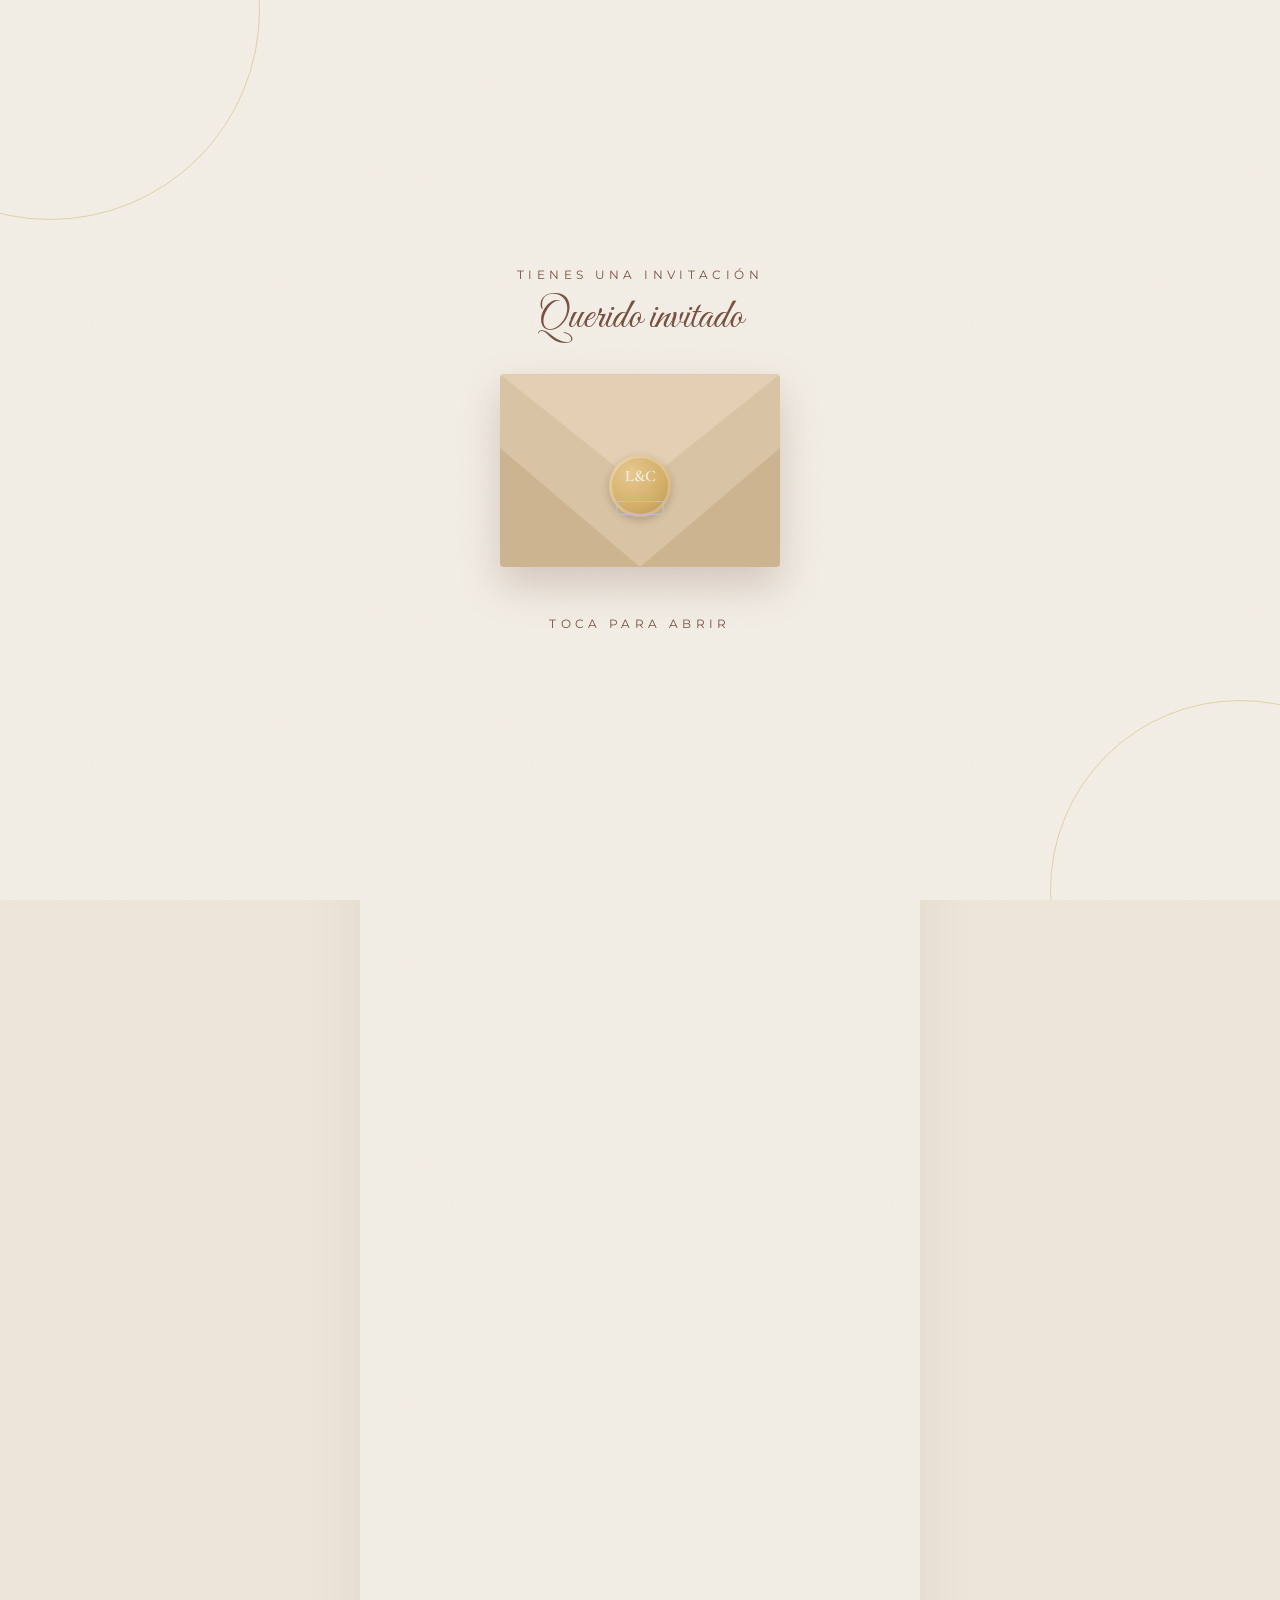
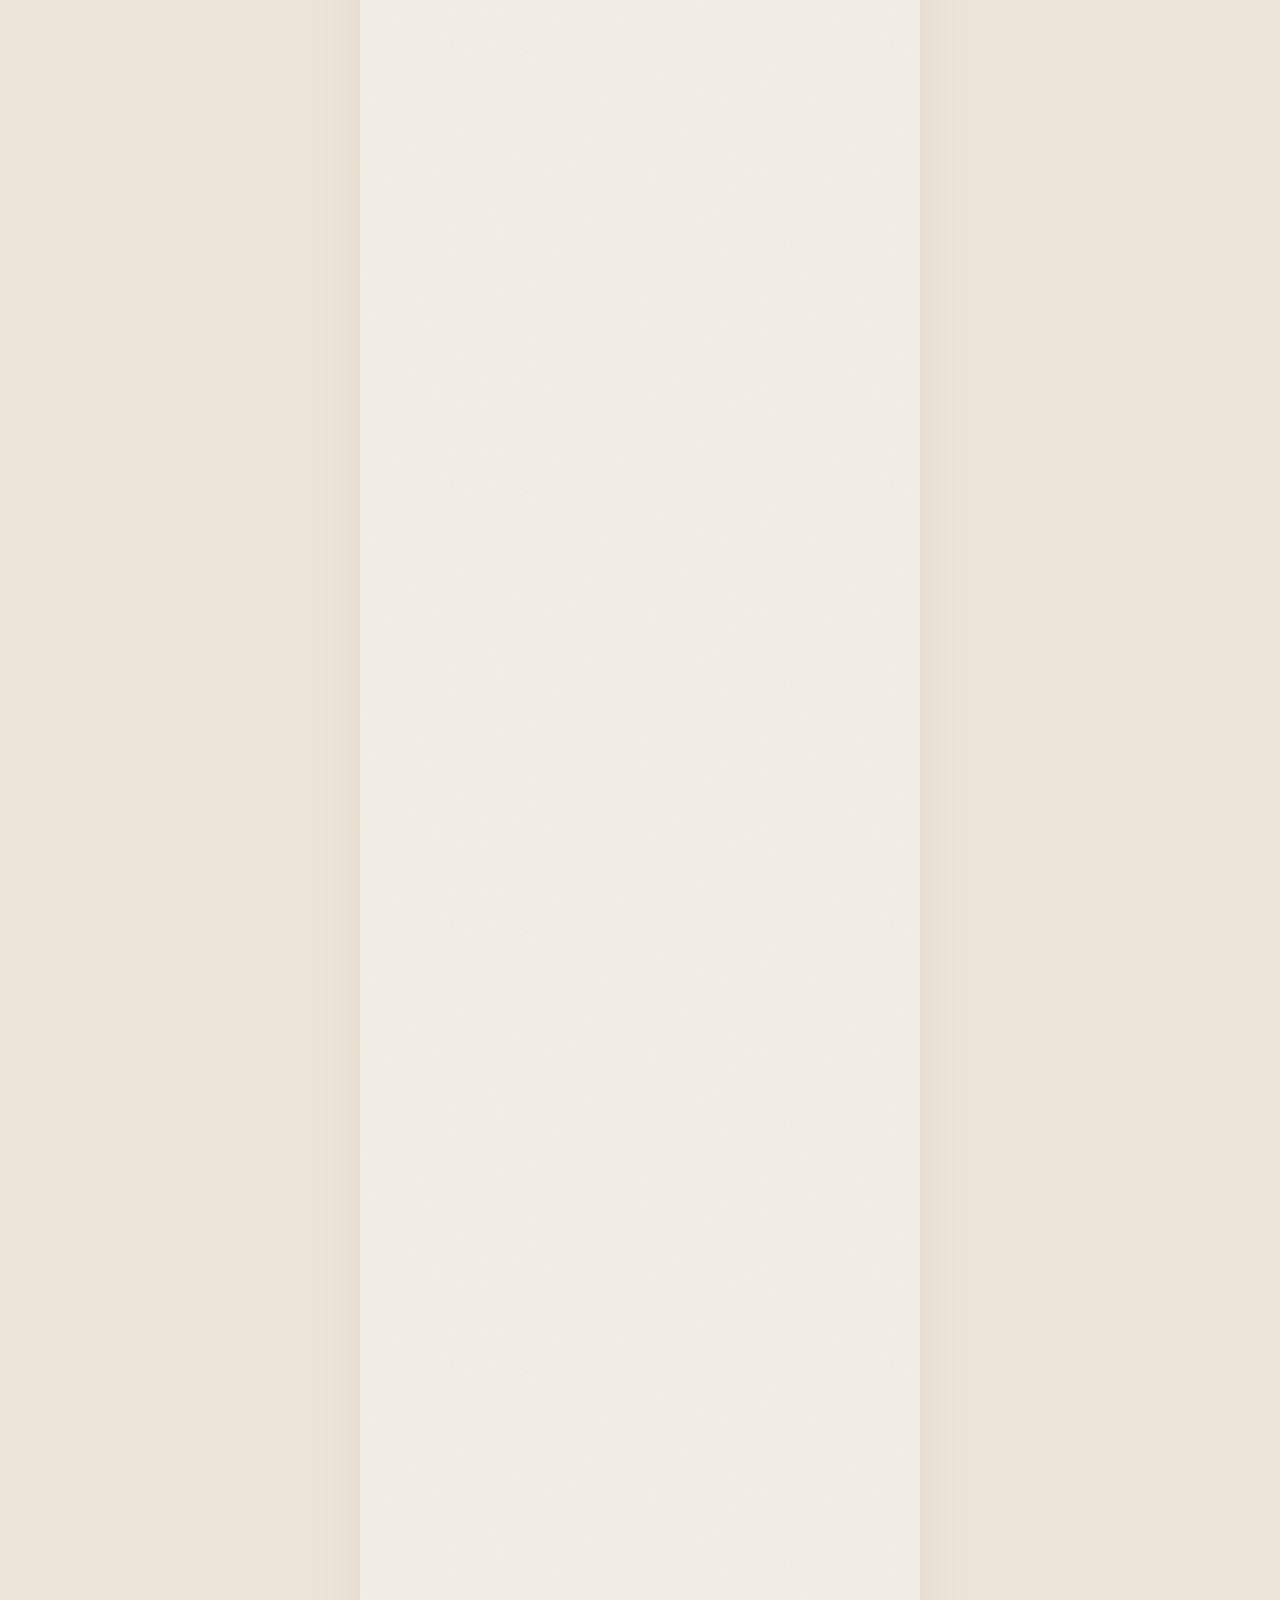
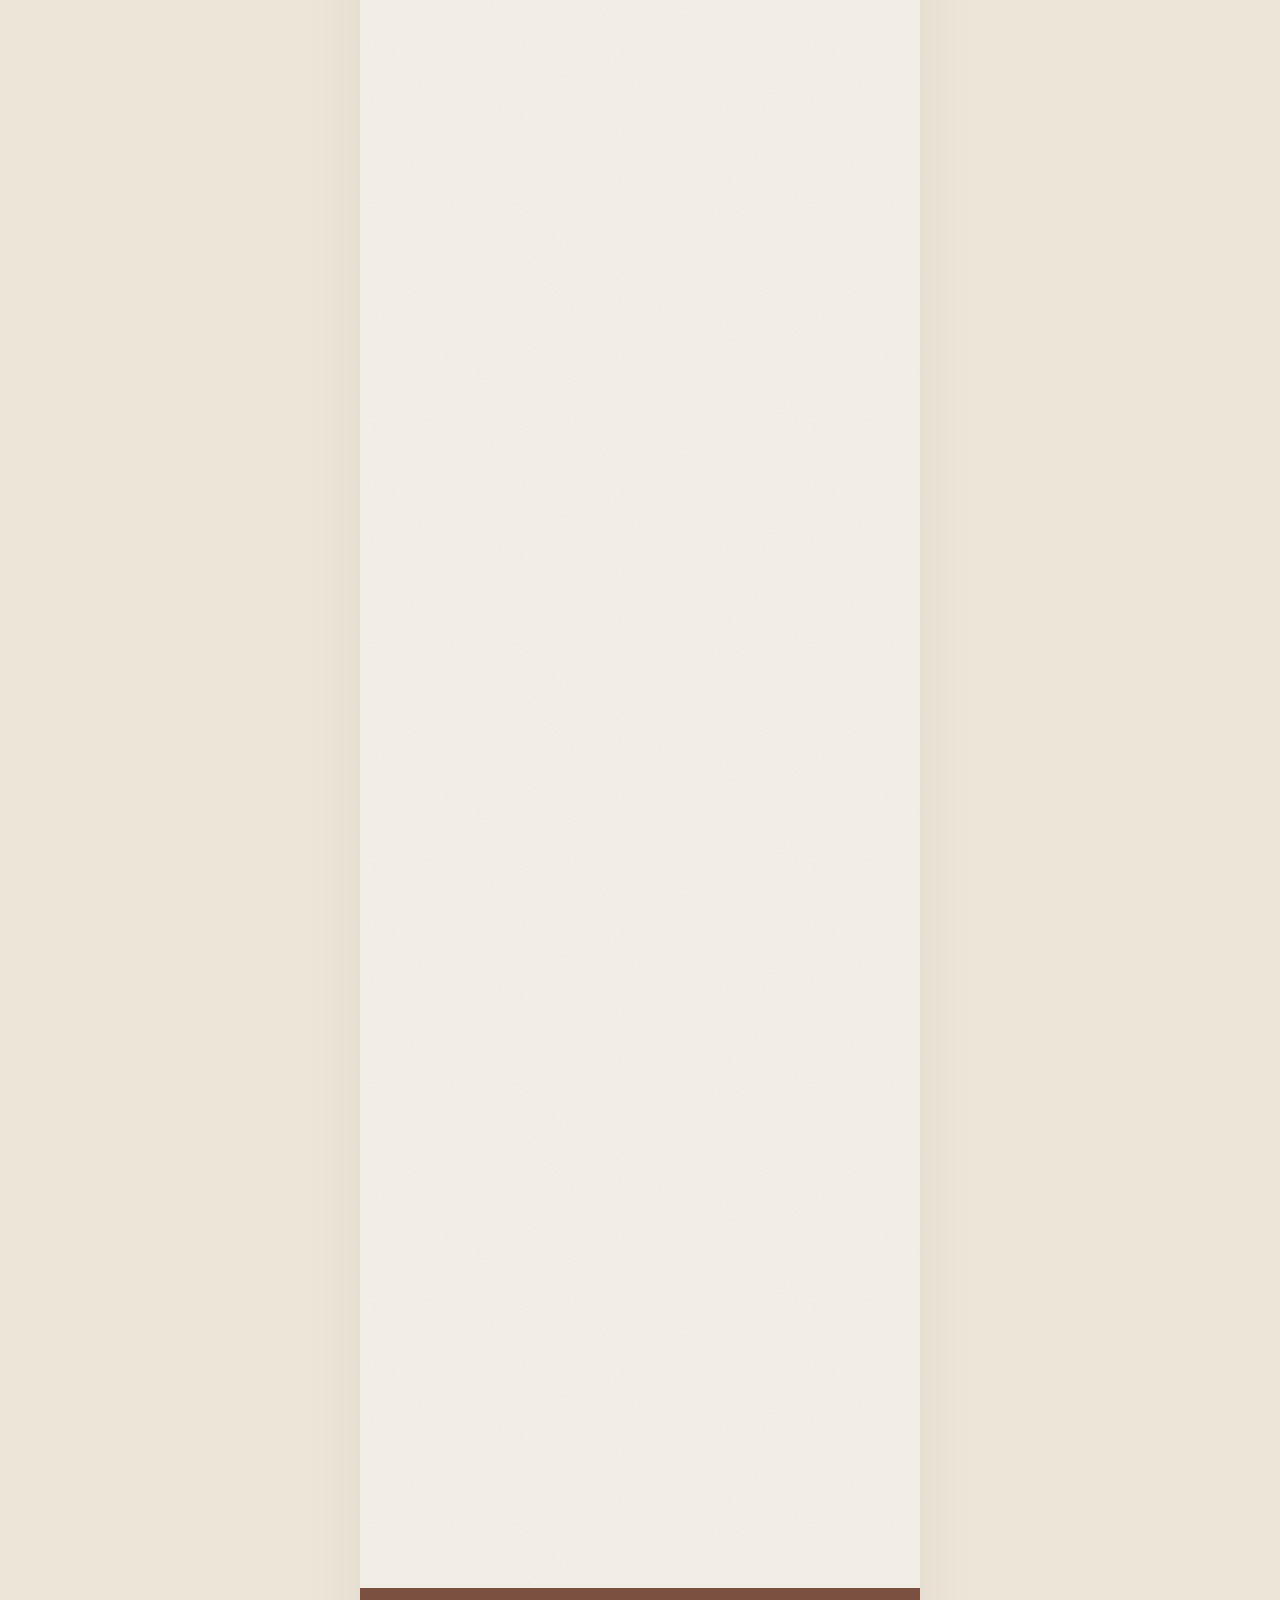
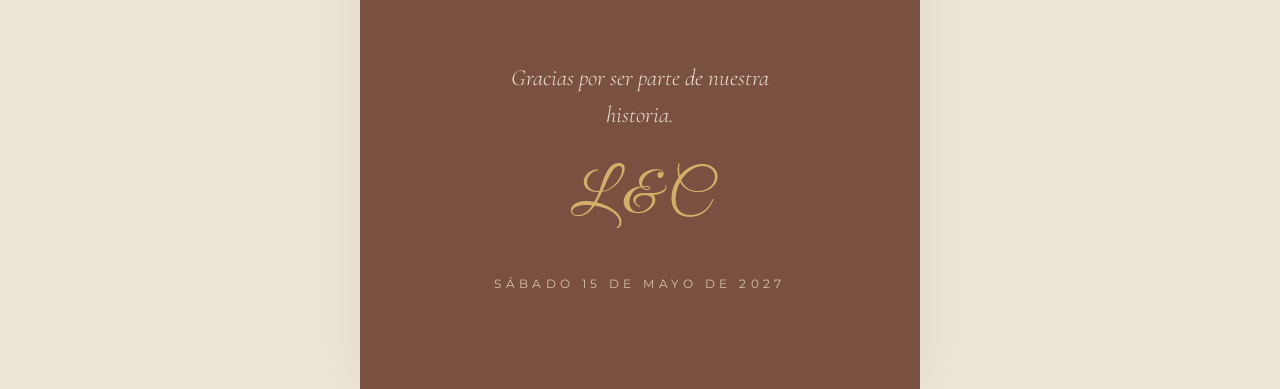
<file: index.html>
<!DOCTYPE html>
<html lang="es">
<head>
  <meta charset="UTF-8" />
  <meta name="viewport" content="width=device-width, initial-scale=1" />
  <title>Nuestra Boda</title>
  <meta name="description" content="Estás invitado a nuestra boda" />
  <meta property="og:title" content="¡Nos casamos!" />
  <meta property="og:description" content="Abre tu invitación" />
  <meta name="theme-color" content="#F5F1EA" />
  <link rel="preconnect" href="https://fonts.googleapis.com" />
  <link rel="preconnect" href="https://fonts.gstatic.com" crossorigin />
  <link id="fuentes" rel="stylesheet" href="https://fonts.googleapis.com/css2?family=Cormorant+Garamond:ital,wght@0,400;0,500;0,600;1,400&family=Great+Vibes&family=Montserrat:wght@300;400;500&display=swap" />
  <link rel="stylesheet" href="styles.css" />
</head>
<body class="cargando">

  <div class="cargador" aria-hidden="true"><span></span><span></span><span></span></div>

  <!-- ============ PORTADA (sobre / cortina) ============ -->
  <div id="sobre" class="sobre" role="button" tabindex="0" aria-label="Abrir invitación">
    <div class="cortina izq"></div>
    <div class="cortina der"></div>
    <div class="pc-capa pc-izq"></div><div class="pc-capa pc-der"></div>
    <div class="pc-toca"><span class="pc-texto">Toca para abrir</span></div>
    <div class="sobre-arco a1"></div>
    <div class="sobre-arco a2"></div>
    <div class="sobre-contenido">
      <p class="mini">Tienes una invitación</p>
      <p class="sobre-nombre" id="sobreNombre">&nbsp;</p>
      <div class="sobre-cuerpo">
        <div class="sobre-solapa"></div>
        <div class="sello"><span id="selloIniciales">L&C</span><img class="mono" alt="" hidden /></div>
      </div>
      <p class="cortina-iniciales" id="cortinaIniciales"></p>
      <img class="mono mono-cortina" alt="" hidden />
      <p class="mini toca">Toca para abrir</p>
    </div>
  </div>

  <button id="btnMusica" class="btn-musica" aria-label="Música" hidden>
    <svg viewBox="0 0 24 24"><path d="M9 18V5l12-2v13"/><circle cx="6" cy="18" r="3"/><circle cx="18" cy="16" r="3"/></svg>
  </button>
  <audio id="audio" loop preload="none"></audio>

  <main id="invitacion">
    <img class="esquina sup izq" alt="" hidden /><img class="esquina sup der" alt="" hidden />
    <div id="extra-inicio"></div>

    <!-- 1. HERO -->
    <section class="hero" data-seccion="hero">
      <div class="arco-deco izq"></div>
      <div class="arco-deco der"></div>
      <p class="saludo" id="saludo">Con mucho cariño</p>
      <p class="pases-hero" id="pasesHero"></p>
      <p class="espaciado">Nos casamos</p>
      <h1 class="nombres">
        <span id="nombreNovia"></span>
        <span class="amp">&amp;</span>
        <span id="nombreNovio"></span>
      </h1>
      <svg class="ramita" viewBox="0 0 200 40" aria-hidden="true"><use href="#deco-eucalipto"/></svg><img class="ramita-img" alt="" hidden />
      <p class="fecha-hero" id="fechaHero"></p>
      <div class="flecha">⌄</div>
    </section>

    <!-- 2. FOTO 1 -->
    <section class="seccion foto-seccion revelar" id="secFoto1" data-seccion="fotos">
      <div class="marco forma-arco" id="marco1">
        <img alt="Foto de los novios" class="foto" id="foto1" />
        <div class="foto-vacia"><span>Foto 1</span></div>
      </div>
      <p class="frase" id="fraseFoto1"></p>
    </section>
    <div id="extra-despues-foto1"></div>

    <!-- 3. CUENTA REGRESIVA -->
    <section class="seccion beige revelar" data-seccion="cuenta">
      <p class="espaciado mantener">Faltan</p>
      <div class="cuenta mantener">
        <div><span id="cDias">00</span><small>Días</small></div>
        <div><span id="cHoras">00</span><small>Horas</small></div>
        <div><span id="cMin">00</span><small>Min</small></div>
        <div><span id="cSeg">00</span><small>Seg</small></div>
      </div>
      <a class="btn-linea mantener" id="btnCalendario" target="_blank" rel="noopener">Agregar al calendario</a>
    </section>

    <!-- 4. LUGARES -->
    <section class="seccion revelar" data-seccion="lugares">
      <h2 class="titulo">Dónde y cuándo</h2>
      <div class="lugares" id="lugares"></div>
    </section>

    <!-- 5. ITINERARIO -->
    <section class="seccion beige revelar" id="secItinerario" data-seccion="itinerario">
      <h2 class="titulo">Itinerario</h2>
      <ol class="itinerario" id="itinerario"></ol>
    </section>
    <div id="extra-despues-itinerario"></div>

    <!-- 6. FOTO 2 -->
    <section class="seccion foto-seccion sombra-hojas revelar" id="secFoto2" data-seccion="foto2">
      <div class="marco forma-circulo" id="marco2">
        <img alt="Foto de los novios" class="foto" id="foto2" />
        <div class="foto-vacia"><span>Foto 2</span></div>
      </div>
      <p class="frase" id="fraseFoto2"></p>
    </section>

    <!-- 7. VESTIMENTA -->
    <section class="seccion revelar" id="secVestimenta" data-seccion="vestimenta">
      <h2 class="titulo">Código de vestimenta</h2>
      <p class="vest-tipo" id="vestTipo"></p>
      <p class="texto" id="vestDetalle"></p>
      <div class="paleta">
        <span style="background:var(--beige)"></span><span style="background:var(--salvia)"></span>
        <span style="background:var(--rosa)"></span><span style="background:var(--terracota)"></span>
        <span style="background:var(--moca)"></span>
      </div>
    </section>

    <!-- 8. REGALOS -->
    <section class="seccion beige revelar" id="seccionRegalos" data-seccion="regalos">
      <h2 class="titulo">Regalos</h2>
      <p class="texto" id="regalosTexto"></p>
      <div class="regalos" id="regalos"></div>
    </section>

    <div id="extra-antes-confirmacion"></div>

    <!-- 9. CONFIRMACIÓN -->
    <section class="seccion rsvp revelar" id="rsvp" data-seccion="rsvp">
      <h2 class="titulo">Confirma tu asistencia</h2>
      <p class="texto">Por favor confírmanos antes del <strong id="fechaLimite"></strong></p>
      <p class="reservados mantener" id="reservados"></p>
      <p class="estado-solicitud mantener" id="estadoSolicitud" hidden></p>

      <form id="formRsvp" class="mantener" novalidate>
        <label>¿Quién confirma?
          <input type="text" id="fQuien" placeholder="Tu nombre completo" required autocomplete="name" />
        </label>
        <div class="opciones-asiste">
          <label class="opcion"><input type="radio" name="asiste" value="si" checked /><span>Sí asistiré</span></label>
          <label class="opcion"><input type="radio" name="asiste" value="no" /><span>No podré ir</span></label>
        </div>
        <div id="bloqueAsistentes">
          <label>¿Cuántas personas asistirán?
            <div class="contador">
              <button type="button" id="menos" aria-label="Menos">−</button>
              <output id="fCantidad">1</output>
              <button type="button" id="mas" aria-label="Más">+</button>
            </div>
          </label>
          <p class="aviso-pases" id="avisoPases" hidden></p>
          <div id="acompanantes"></div>
        </div>
        <label>Mensaje para los novios <span class="opc">(opcional)</span>
          <textarea id="fMensaje" rows="3" placeholder="Escribe unas palabras…"></textarea>
        </label>
        <button type="submit" class="btn-principal" id="btnEnviar">Confirmar</button>
        <p class="error" id="error" hidden></p>
      </form>

      <div class="gracias mantener" id="gracias" hidden>
        <svg class="ramita" viewBox="0 0 200 40" aria-hidden="true"><use href="#deco-eucalipto"/></svg><img class="ramita-img" alt="" hidden />
        <h3 id="graciasTitulo">¡Gracias!</h3>
        <p id="graciasTexto"></p>
        <button class="btn-linea" id="btnEditar" type="button">Modificar respuesta</button>
      </div>
      <img class="esquina inf izq" alt="" hidden /><img class="esquina inf der" alt="" hidden />
    </section>

    <!-- 10. CIERRE -->
    <div id="extra-antes-cierre"></div>

    <footer class="cierre" data-seccion="cierre">
      <p class="frase" id="fraseCierre"></p>
      <p class="iniciales-cierre" id="inicialesCierre"></p>
      <img class="mono mono-cierre" alt="" hidden />
      <p class="espaciado fecha-cierre" id="fechaCierre"></p>
    </footer>
  </main>

  <a id="demo" class="demo" href="disenar.html" hidden>Modo demostración · ✏️ Abrir diseñador</a>

  <!-- Ilustraciones (decoraciones) -->
  <svg width="0" height="0" style="position:absolute" aria-hidden="true">
    <defs>
      <g id="deco-eucalipto" fill="none" stroke-linecap="round">
        <path d="M10 22 C60 18 140 18 190 22" stroke="var(--dorado)" stroke-width="1"/>
        <g fill="var(--salvia)" opacity=".9">
          <ellipse cx="100" cy="20" rx="7" ry="4.2"/>
          <ellipse cx="84" cy="13" rx="6" ry="3.6" transform="rotate(-25 84 13)"/>
          <ellipse cx="116" cy="13" rx="6" ry="3.6" transform="rotate(25 116 13)"/>
          <ellipse cx="72" cy="27" rx="6" ry="3.6" transform="rotate(20 72 27)"/>
          <ellipse cx="128" cy="27" rx="6" ry="3.6" transform="rotate(-20 128 27)"/>
          <ellipse cx="60" cy="15" rx="5" ry="3" transform="rotate(-20 60 15)"/>
          <ellipse cx="140" cy="15" rx="5" ry="3" transform="rotate(20 140 15)"/>
          <ellipse cx="48" cy="25" rx="4" ry="2.5" transform="rotate(15 48 25)"/>
          <ellipse cx="152" cy="25" rx="4" ry="2.5" transform="rotate(-15 152 25)"/>
        </g>
      </g>
      <g id="flor">
        <g fill="var(--rosa)">
          <circle cx="0" cy="-5" r="4.2"/><circle cx="4.8" cy="-1.5" r="4.2"/><circle cx="3" cy="4" r="4.2"/>
          <circle cx="-3" cy="4" r="4.2"/><circle cx="-4.8" cy="-1.5" r="4.2"/>
        </g>
        <circle r="2.2" fill="var(--dorado)"/>
      </g>
      <g id="deco-flores">
        <path d="M14 22 C60 18 140 18 186 22" stroke="var(--dorado)" stroke-width="1" fill="none"/>
        <g fill="var(--salvia)">
          <ellipse cx="80" cy="16" rx="6" ry="2.6" transform="rotate(-25 80 16)"/>
          <ellipse cx="120" cy="16" rx="6" ry="2.6" transform="rotate(25 120 16)"/>
          <ellipse cx="62" cy="25" rx="5" ry="2.2" transform="rotate(20 62 25)"/>
          <ellipse cx="138" cy="25" rx="5" ry="2.2" transform="rotate(-20 138 25)"/>
        </g>
        <use href="#flor" transform="translate(100 20)"/>
        <use href="#flor" transform="translate(88 26) scale(.6)"/>
        <use href="#flor" transform="translate(112 26) scale(.6)"/>
        <use href="#flor" transform="translate(46 20) scale(.45)"/>
        <use href="#flor" transform="translate(154 20) scale(.45)"/>
      </g>
      <g id="deco-dorado" fill="none" stroke="var(--dorado)">
        <path d="M20 20 H84 M116 20 H180" stroke-width="1"/>
        <path d="M100 9 L111 20 L100 31 L89 20 Z" stroke-width="1.2"/>
        <path d="M100 14 L106 20 L100 26 L94 20 Z" fill="var(--dorado)" stroke="none"/>
        <circle cx="20" cy="20" r="2" fill="var(--dorado)" stroke="none"/>
        <circle cx="180" cy="20" r="2" fill="var(--dorado)" stroke="none"/>
      </g>
      <g id="deco-lineas" stroke="var(--dorado)" stroke-width="1">
        <path d="M50 17 H150 M70 23 H130"/>
      </g>
      <g id="deco-ninguno"></g>
    </defs>
  </svg>

  <script src="opciones.js"></script>
  <script src="config.js"></script>
  <script src="app.js"></script>
</body>
</html>
</file>
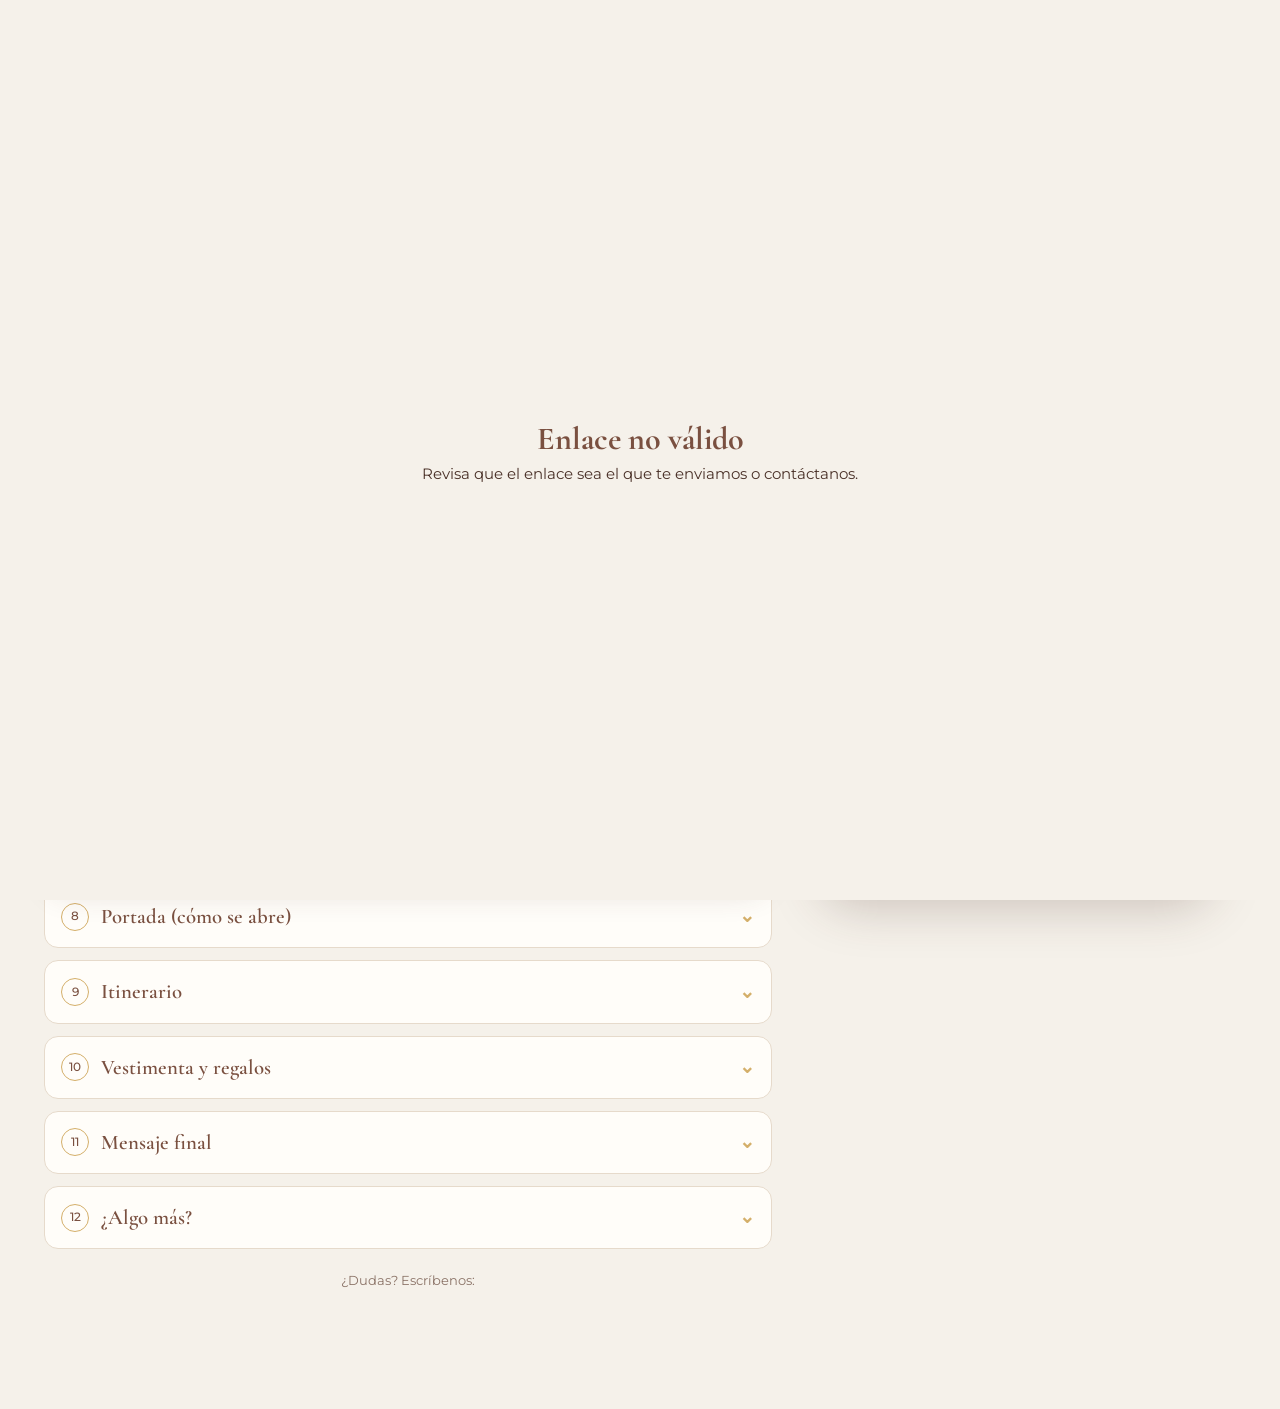
<file: disenar.html>
<!DOCTYPE html>
<html lang="es">
<head>
  <meta charset="UTF-8" />
  <meta name="viewport" content="width=device-width, initial-scale=1" />
  <title>Diseña tu invitación</title>
  <meta name="theme-color" content="#F5F1EA" />
  <link rel="preconnect" href="https://fonts.googleapis.com" />
  <link rel="preconnect" href="https://fonts.gstatic.com" crossorigin />
  <link rel="stylesheet" href="https://fonts.googleapis.com/css2?family=Cormorant+Garamond:ital,wght@0,400;0,500;0,600;1,400&family=Great+Vibes&family=Montserrat:wght@300;400;500;600&family=Playfair+Display:wght@400;500&family=Parisienne&family=Lato:wght@300;400&family=Bodoni+Moda:wght@400;500&family=Allura&family=Jost:wght@300;400&family=Tenor+Sans&family=Alex+Brush&family=Cinzel:wght@400;500&family=Pinyon+Script&family=EB+Garamond:wght@400;500&display=swap" />
  <link rel="stylesheet" href="disenar.css" />
</head>
<body class="cargando">

  <div class="cargador"><span></span><span></span><span></span></div>

  <div class="pantalla-error" id="pantallaError" hidden>
    <h1>Enlace no válido</h1>
    <p>Revisa que el enlace sea el que te enviamos o contáctanos.</p>
  </div>

  <header class="top">
    <div>
      <p class="top-mini">Diseña tu invitación</p>
      <h1 id="tituloPareja">Laura &amp; Carlos</h1>
    </div>
    <span class="chip" id="chipEstado">✏️ Diseñando</span>
  </header>

  <div class="layout">
    <div class="panel" id="panel">

      <div class="aviso-aprobado" id="avisoAprobado" hidden>
        <strong>✅ Tu diseño ya fue aprobado.</strong>
        <p>Si necesitas algún cambio, escríbenos: <span class="contacto"></span></p>
      </div>

      <p class="intro">Elige cada detalle y míralo en vivo. Tus cambios se guardan solos.
        En cada paso puedes <strong>subir imágenes de referencia</strong> si quieres algo que no esté en las opciones.
        Cuando termines, pulsa <strong>“Enviar mi diseño”</strong>. Puedes seguir haciendo cambios hasta que lo aprobemos.</p>

      <!-- ⭐ Solo administrador -->
      <details class="paso paso-admin" id="pasoAdmin" data-paso="especial" data-ir="hero" hidden>
        <summary><span class="num">⭐</span> Ajustes especiales</summary>
        <div class="cuerpo"></div>
      </details>

      <!-- 1 -->
      <details class="paso" data-paso="datos" data-ir="hero" open>
        <summary><span class="num">1</span> Sus datos</summary>
        <div class="cuerpo">
          <div class="fila2">
            <label>Nombre de la novia<input type="text" data-campo="novia" /></label>
            <label>Nombre del novio<input type="text" data-campo="novio" /></label>
          </div>
          <div class="fila2">
            <label>Fecha de la boda<input type="date" data-campo="fecha" /></label>
            <label>Confirmar antes del<input type="date" data-campo="fechaLimite" /></label>
          </div>
        </div>
      </details>

      <!-- 2 -->
      <details class="paso" data-paso="lugares" data-ir="lugares">
        <summary><span class="num">2</span> Ceremonia y recepción</summary>
        <div class="cuerpo">
          <h4>Ceremonia</h4>
          <div class="fila2">
            <label>Lugar<input type="text" data-campo="ceremonia.lugar" placeholder="Parroquia, jardín…" /></label>
            <label>Hora<input type="time" data-campo="ceremonia.hora" /></label>
          </div>
          <label>Dirección<input type="text" data-campo="ceremonia.direccion" /></label>
          <label>Enlace de Google Maps <span class="opc">(opcional)</span><input type="url" data-campo="ceremonia.mapa" placeholder="https://maps.app.goo.gl/…" /></label>
          <h4>Recepción</h4>
          <div class="fila2">
            <label>Lugar<input type="text" data-campo="recepcion.lugar" placeholder="Salón, hacienda…" /></label>
            <label>Hora<input type="time" data-campo="recepcion.hora" /></label>
          </div>
          <label>Dirección<input type="text" data-campo="recepcion.direccion" /></label>
          <label>Enlace de Google Maps <span class="opc">(opcional)</span><input type="url" data-campo="recepcion.mapa" placeholder="https://maps.app.goo.gl/…" /></label>
        </div>
      </details>

      <!-- 3 -->
      <details class="paso" data-paso="fotos" data-ir="fotos">
        <summary><span class="num">3</span> Fotos</summary>
        <div class="cuerpo">
          <div class="foto-editor">
            <div class="foto-mini" id="mini1"><span>Foto 1</span></div>
            <div>
              <h4>Foto 1 <span class="opc">· vertical</span></h4>
              <label class="btn-subir">Subir foto<input type="file" accept="image/*" data-subir-foto="foto1" hidden /></label>
              <button type="button" class="btn-quitar" data-quitar-foto="foto1">Quitar</button>
              <p class="mini-label">Forma del marco</p>
              <div class="opciones-marco" data-opcion="marcoFoto1"></div>
            </div>
          </div>
          <label>Frase bajo la foto 1<input type="text" data-campo="fraseFoto1" /></label>
          <div class="foto-editor">
            <div class="foto-mini" id="mini2"><span>Foto 2</span></div>
            <div>
              <h4>Foto 2 <span class="opc">· cuadrada</span></h4>
              <label class="btn-subir">Subir foto<input type="file" accept="image/*" data-subir-foto="foto2" hidden /></label>
              <button type="button" class="btn-quitar" data-quitar-foto="foto2">Quitar</button>
              <p class="mini-label">Forma del marco</p>
              <div class="opciones-marco" data-opcion="marcoFoto2"></div>
            </div>
          </div>
          <label>Frase bajo la foto 2<input type="text" data-campo="fraseFoto2" /></label>
        </div>
      </details>

      <!-- 4 -->
      <details class="paso" data-paso="colores" data-ir="hero">
        <summary><span class="num">4</span> Colores</summary>
        <div class="cuerpo">
          <div class="tarjetas" id="opPaletas"></div>
          <p class="mini-label">¿Quieres ajustar algún color?</p>
          <div class="colores-propios" id="coloresPropios"></div>
          <button type="button" class="btn-texto" id="btnRestablecerColores">Volver a los colores de la paleta</button>
        </div>
      </details>

      <!-- 5 -->
      <details class="paso" data-paso="fondo" data-ir="hero">
        <summary><span class="num">5</span> Fondo y textura</summary>
        <div class="cuerpo"><div class="tarjetas" id="opFondos"></div></div>
      </details>

      <!-- 6 -->
      <details class="paso" data-paso="tipografia" data-ir="hero">
        <summary><span class="num">6</span> Tipografía</summary>
        <div class="cuerpo"><div class="tarjetas una" id="opTipografias"></div></div>
      </details>

      <!-- 7 -->
      <details class="paso" data-paso="decoracion" data-ir="hero">
        <summary><span class="num">7</span> Decoración</summary>
        <div class="cuerpo"><div class="tarjetas" id="opDecoraciones"></div></div>
      </details>

      <!-- 8 -->
      <details class="paso" data-paso="portada" data-ir="portada">
        <summary><span class="num">8</span> Portada (cómo se abre)</summary>
        <div class="cuerpo"><div class="tarjetas" id="opPortadas"></div></div>
      </details>

      <!-- 9 -->
      <details class="paso" data-paso="itinerario" data-ir="itinerario">
        <summary><span class="num">9</span> Itinerario</summary>
        <div class="cuerpo">
          <div class="lista" id="listaItinerario"></div>
          <button type="button" class="btn-texto" id="addItinerario">+ Agregar momento</button>
        </div>
      </details>

      <!-- 10 -->
      <details class="paso" data-paso="vestimenta" data-ir="vestimenta">
        <summary><span class="num">10</span> Vestimenta y regalos</summary>
        <div class="cuerpo">
          <label>Código de vestimenta<input type="text" data-campo="vestimenta.tipo" placeholder="Formal, cóctel, playa…" /></label>
          <label>Detalle<textarea rows="2" data-campo="vestimenta.detalle"></textarea></label>
          <h4>Regalos</h4>
          <label>Texto<textarea rows="2" data-campo="regalosTexto"></textarea></label>
          <div class="lista" id="listaRegalos"></div>
          <button type="button" class="btn-texto" id="addRegalo">+ Agregar opción de regalo</button>
        </div>
      </details>

      <!-- 11 -->
      <details class="paso" data-paso="cierre" data-ir="cierre">
        <summary><span class="num">11</span> Mensaje final</summary>
        <div class="cuerpo">
          <label>Frase de cierre<input type="text" data-campo="fraseCierre" /></label>
        </div>
      </details>

      <!-- 12 -->
      <details class="paso" data-paso="general" data-ir="hero">
        <summary><span class="num">12</span> ¿Algo más?</summary>
        <div class="cuerpo">
          <p class="nota">Cuéntanos cualquier idea para tu invitación: una canción, un estilo que viste, un detalle especial…</p>
        </div>
      </details>

      <p class="contacto-pie">¿Dudas? Escríbenos: <span class="contacto"></span></p>
    </div>

    <aside class="vista" id="vista" aria-label="Vista previa">
      <div class="vista-top">
        <button type="button" class="btn-texto" id="btnVerPortada">↺ Ver portada</button>
        <button type="button" class="btn-cerrar" id="btnCerrarVista" aria-label="Cerrar vista previa">✕</button>
      </div>
      <div class="telefono"><iframe id="frame" src="index.html?preview=1" title="Vista previa de la invitación"></iframe></div>
    </aside>
  </div>

  <div class="barra">
    <span class="guardado" id="guardado">Sin cambios</span>
    <button type="button" class="btn-ver" id="btnVer">👁 Ver</button>
    <button type="button" class="btn-enviar" id="btnEnviarDiseno">Enviar mi diseño</button>
  </div>

  <div class="modal" id="modal" hidden>
    <div class="modal-caja">
      <p class="modal-icono">💌</p>
      <h2 id="modalTitulo">¡Recibimos tu diseño!</h2>
      <p id="modalTexto">Lo revisaremos y te avisaremos. Mientras no lo aprobemos, puedes seguir haciendo cambios.</p>
      <button type="button" class="btn-enviar" id="modalCerrar">Entendido</button>
    </div>
  </div>

  <template id="tplRef">
    <div class="ref">
      <p class="ref-titulo">📎 Referencias para este paso <span class="opc">(opcional)</span></p>
      <textarea rows="2" class="ref-comentario" placeholder="Describe lo que te gustaría…"></textarea>
      <div class="ref-imagenes"></div>
      <label class="btn-subir chico">Subir imagen de referencia<input type="file" accept="image/*" multiple hidden class="ref-archivo" /></label>
    </div>
  </template>

  <script src="opciones.js"></script>
  <script src="config.js"></script>
  <script src="disenar.js"></script>
</body>
</html>
</file>
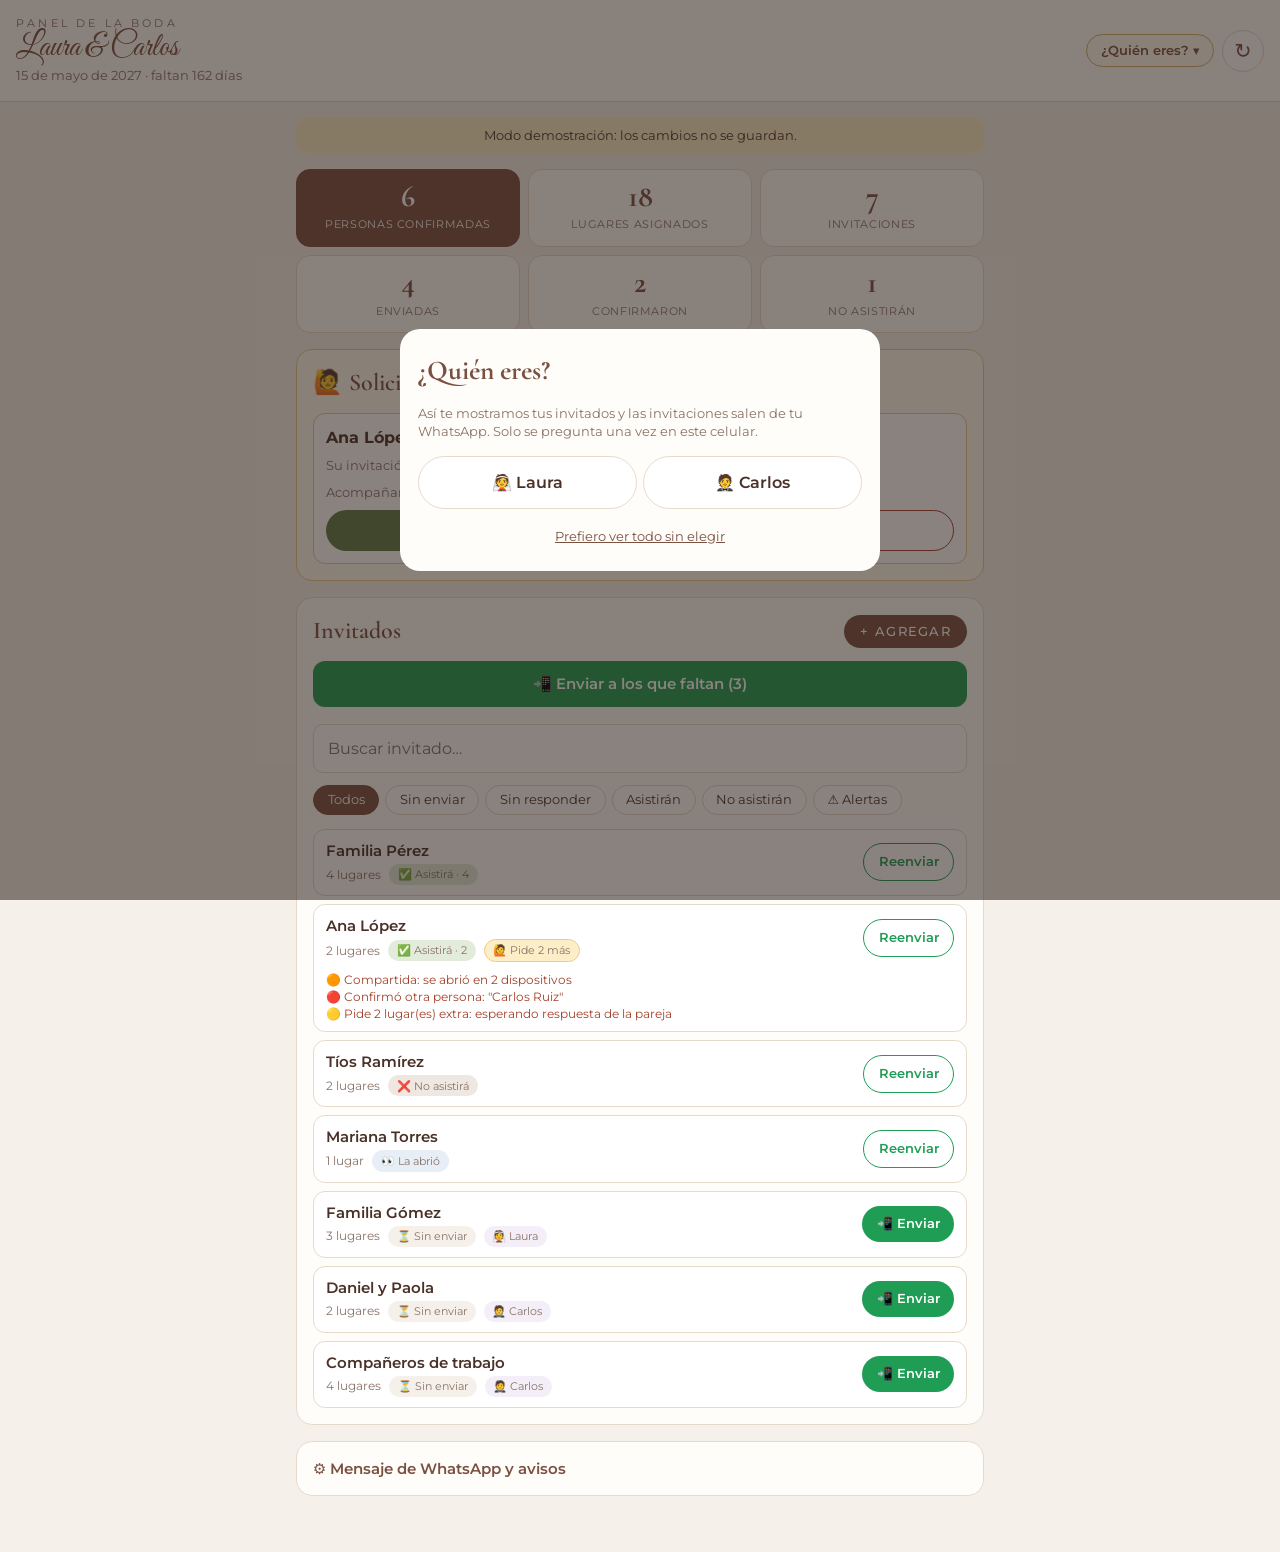
<file: panel.html>
<!DOCTYPE html>
<html lang="es">
<head>
  <meta charset="UTF-8" />
  <meta name="viewport" content="width=device-width, initial-scale=1" />
  <title>Panel de la boda</title>
  <meta name="robots" content="noindex" />
  <meta name="theme-color" content="#F5F1EA" />
  <link rel="preconnect" href="https://fonts.googleapis.com" />
  <link rel="preconnect" href="https://fonts.gstatic.com" crossorigin />
  <link rel="stylesheet" href="https://fonts.googleapis.com/css2?family=Cormorant+Garamond:wght@500;600&family=Great+Vibes&family=Montserrat:wght@400;500;600&display=swap" />
  <link rel="stylesheet" href="panel.css" />
</head>
<body class="cargando">
  <div class="cargador"><span></span><span></span><span></span></div>

  <div class="pantalla-error" id="pantallaError" hidden>
    <h1>Enlace no válido</h1>
    <p>Revisa que sea el enlace de tu panel que te enviamos.</p>
  </div>

  <header class="top">
    <div>
      <p class="top-mini">Panel de la boda</p>
      <h1 id="titulo">Laura &amp; Carlos</h1>
      <p class="top-fecha" id="fechaBoda"></p>
    </div>
    <div class="top-acciones">
      <button type="button" class="chip-soy" id="btnSoy">Soy…</button>
      <button type="button" class="btn-icono" id="btnRecargar" aria-label="Actualizar">↻</button>
    </div>
  </header>

  <main class="contenido">
    <p class="demo-aviso" id="demoAviso" hidden>Modo demostración: los cambios no se guardan.</p>

    <!-- Resumen -->
    <section class="tarjetas-resumen" id="resumen"></section>

    <!-- Solicitudes de lugares extra -->
    <section class="bloque solicitudes" id="bloqueSolicitudes" hidden>
      <h2>🙋 Solicitudes de lugares extra</h2>
      <div id="listaSolicitudes"></div>
    </section>

    <!-- Invitados -->
    <section class="bloque">
      <div class="bloque-top">
        <h2>Invitados</h2>
        <button type="button" class="btn-principal chico" id="btnAgregar">+ Agregar</button>
      </div>
      <button type="button" class="btn-whatsapp" id="btnEnviarPendientes">📲 Enviar a los que faltan <span id="numFaltan"></span></button>
      <input type="search" id="buscar" placeholder="Buscar invitado…" aria-label="Buscar invitado" />
      <div class="filtros" id="filtros">
        <button type="button" class="filtro activo" data-filtro="todos">Todos</button>
        <button type="button" class="filtro" data-filtro="mios" id="filtroMios" hidden>Míos</button>
        <button type="button" class="filtro" data-filtro="sinEnviar">Sin enviar</button>
        <button type="button" class="filtro" data-filtro="pendientes">Sin responder</button>
        <button type="button" class="filtro" data-filtro="si">Asistirán</button>
        <button type="button" class="filtro" data-filtro="no">No asistirán</button>
        <button type="button" class="filtro" data-filtro="alertas">⚠️ Alertas</button>
      </div>
      <div id="lista" class="lista"></div>
      <p class="vacio" id="vacio" hidden>Todavía no hay invitados. Toca <strong>+ Agregar</strong> para empezar.</p>
    </section>

    <!-- Ajustes -->
    <details class="bloque ajustes">
      <summary>⚙️ Mensaje de WhatsApp y avisos</summary>
      <label>Mensaje que se envía con cada invitación
        <textarea id="mensaje" rows="4"></textarea>
      </label>
      <p class="nota">Puedes usar: <code>{nombre}</code> nombre del invitado · <code>{pases}</code> lugares · <code>{enlace}</code> su invitación · <code>{pareja}</code> sus nombres</p>
      <button type="button" class="btn-linea" id="guardarMensaje">Guardar mensaje</button>
      <label>Correo para recibir avisos
        <input type="email" id="correo" placeholder="tucorreo@gmail.com" />
      </label>
      <p class="nota">Les llega un correo al instante cuando alguien pide lugares extra, y un resumen cada noche con las confirmaciones del día.</p>
      <button type="button" class="btn-linea" id="guardarCorreo">Guardar correo</button>
      <p class="nota" id="ajustesEstado"></p>
      <p class="nota"><a id="enlaceDisenar" href="#">✏️ Ver o editar el diseño de mi invitación</a></p>
    </details>
  </main>

  <!-- Agregar / editar invitado -->
  <div class="modal" id="modalInvitado" hidden>
    <form class="modal-caja" id="formInvitado">
      <h3 id="tituloModal">Agregar invitado</h3>
      <label>Nombre (como aparecerá en su invitación)
        <input type="text" id="fNombre" required placeholder="Ej. Familia Pérez" autocomplete="off" />
      </label>
      <label>Lugares (pases)
        <div class="contador">
          <button type="button" id="fMenos" aria-label="Menos">−</button>
          <output id="fPases">1</output>
          <button type="button" id="fMas" aria-label="Más">+</button>
        </div>
      </label>
      <div>
        <p class="etiqueta">¿Quién la envía?</p>
        <div class="segmentos" id="fEnvia">
          <button type="button" data-envia="Novia" id="fEnviaNovia">Novia</button>
          <button type="button" data-envia="Novio" id="fEnviaNovio">Novio</button>
          <button type="button" data-envia="Cualquiera">Cualquiera</button>
        </div>
      </div>
      <label>WhatsApp <span class="opc">(10 dígitos, o con lada de país)</span>
        <input type="tel" id="fTelefono" placeholder="55 1234 5678" inputmode="tel" autocomplete="off" />
      </label>
      <p class="error" id="fError" hidden></p>
      <div class="modal-botones">
        <button type="button" class="btn-linea" id="fCancelar">Cancelar</button>
        <button type="submit" class="btn-principal" id="fGuardar">Guardar</button>
      </div>
      <button type="button" class="btn-borrar" id="fBorrar" hidden>Eliminar invitado</button>
    </form>
  </div>

  <!-- Envío uno por uno -->
  <div class="modal" id="modalEnvio" hidden>
    <div class="modal-caja">
      <p class="top-mini" id="envioProgreso">1 de 10</p>
      <h3 id="envioNombre"></h3>
      <p class="nota" id="envioDetalle"></p>
      <div class="vista-mensaje" id="envioMensaje"></div>
      <a class="btn-whatsapp grande" id="envioAbrir" target="_blank" rel="noopener">📲 Abrir WhatsApp</a>
      <div class="modal-botones">
        <button type="button" class="btn-linea" id="envioSaltar">Saltar</button>
        <button type="button" class="btn-principal" id="envioSiguiente">Siguiente →</button>
      </div>
      <button type="button" class="btn-texto" id="envioCerrar">Terminar</button>
    </div>
  </div>

  <!-- ¿Quién eres? -->
  <div class="modal" id="modalSoy" hidden>
    <div class="modal-caja">
      <h3>¿Quién eres?</h3>
      <p class="nota">Así te mostramos tus invitados y las invitaciones salen de tu WhatsApp. Solo se pregunta una vez en este celular.</p>
      <div class="segmentos grandes">
        <button type="button" data-soy="Novia" id="soyNovia">Novia</button>
        <button type="button" data-soy="Novio" id="soyNovio">Novio</button>
      </div>
      <button type="button" class="btn-texto" data-soy="">Prefiero ver todo sin elegir</button>
    </div>
  </div>

  <div class="aviso-flotante" id="toast" hidden></div>

  <script src="config.js"></script>
  <script src="panel.js"></script>
</body>
</html>
</file>
<file: styles.css>
/* ===== Paleta "Colores tendencia" ===== */
:root {
  --blanco: #F5F1EA;
  --beige: #D9C3A5;
  --beige-claro: color-mix(in srgb, var(--beige) 45%, var(--blanco));
  --salvia: #8A9A6F;
  --rosa: #E3B5A4;
  --rosa-claro: color-mix(in srgb, var(--rosa) 40%, var(--blanco));
  --terracota: #C0643C;
  --moca: #7A5040;
  --moca-oscuro: color-mix(in srgb, var(--moca) 70%, #000);
  --dorado: #D4AF6A;

  --serif: "Cormorant Garamond", Georgia, serif;
  --script: "Great Vibes", cursive;
  --sans: "Montserrat", system-ui, sans-serif;
}

* { box-sizing: border-box; margin: 0; padding: 0; }
html { scroll-behavior: smooth; }
body {
  background: var(--blanco);
  color: var(--moca-oscuro);
  font-family: var(--sans);
  font-weight: 300;
  line-height: 1.6;
  -webkit-font-smoothing: antialiased;
  overflow-x: hidden;
}
body.bloqueado { overflow: hidden; height: 100vh; }

body { background: color-mix(in srgb, var(--beige-claro) 60%, var(--blanco)); }
main { max-width: 560px; margin: 0 auto; background: var(--blanco); box-shadow: 0 0 60px rgba(0,0,0,.06); }

/* ===== Cargando ===== */
.cargador { position: fixed; inset: 0; z-index: 100; display: none; place-items: center; background: var(--blanco); }
.cargador span { display: inline-block; width: 9px; height: 9px; margin: 0 4px; border-radius: 50%; background: var(--dorado); animation: punto 1s infinite alternate; }
.cargador span:nth-child(2) { animation-delay: .2s; } .cargador span:nth-child(3) { animation-delay: .4s; }
@keyframes punto { to { opacity: .2; transform: translateY(-6px); } }
body.cargando .cargador { display: flex; align-items: center; justify-content: center; }
body.cargando .sobre, body.cargando main { visibility: hidden; }

/* ===== Fondos y texturas ===== */
body[data-fondo="degradado"] main { background: linear-gradient(180deg, var(--blanco), var(--beige-claro) 50%, var(--blanco)); }
body[data-fondo="papel"] main, body[data-fondo="papel"] .sobre {
  background-image: url("data:image/svg+xml,%3Csvg xmlns='http://www.w3.org/2000/svg' width='220' height='220'%3E%3Cfilter id='n'%3E%3CfeTurbulence type='fractalNoise' baseFrequency='.85' numOctaves='3' stitchTiles='stitch'/%3E%3CfeColorMatrix values='0 0 0 0 .4 0 0 0 0 .3 0 0 0 0 .2 0 0 0 .09 0'/%3E%3C/filter%3E%3Crect width='100%25' height='100%25' filter='url(%23n)'/%3E%3C/svg%3E");
}
body[data-fondo="lino"] main, body[data-fondo="lino"] .sobre {
  background-image:
    repeating-linear-gradient(0deg, rgba(90,70,50,.035) 0 1px, transparent 1px 3px),
    repeating-linear-gradient(90deg, rgba(90,70,50,.035) 0 1px, transparent 1px 3px);
}
body[data-fondo="acuarela"] main, body[data-fondo="acuarela"] .sobre {
  background-image:
    radial-gradient(ellipse 60% 22% at 10% 6%, color-mix(in srgb, var(--rosa) 35%, transparent), transparent 70%),
    radial-gradient(ellipse 55% 20% at 95% 24%, color-mix(in srgb, var(--salvia) 28%, transparent), transparent 70%),
    radial-gradient(ellipse 60% 18% at 0% 48%, color-mix(in srgb, var(--beige) 45%, transparent), transparent 70%),
    radial-gradient(ellipse 55% 20% at 100% 70%, color-mix(in srgb, var(--rosa) 30%, transparent), transparent 70%),
    radial-gradient(ellipse 60% 18% at 8% 92%, color-mix(in srgb, var(--salvia) 25%, transparent), transparent 70%);
}
body[data-fondo="marmol"] main, body[data-fondo="marmol"] .sobre {
  background-image: url("data:image/svg+xml,%3Csvg xmlns='http://www.w3.org/2000/svg' width='600' height='600'%3E%3Cfilter id='m'%3E%3CfeTurbulence type='turbulence' baseFrequency='.004 .012' numOctaves='5' seed='7'/%3E%3CfeColorMatrix values='0 0 0 0 .45 0 0 0 0 .42 0 0 0 0 .4 -1.2 0 0 0 .55'/%3E%3C/filter%3E%3Crect width='100%25' height='100%25' filter='url(%23m)' opacity='.35'/%3E%3C/svg%3E");
}
body[data-fondo="hojas"] main, body[data-fondo="hojas"] .sobre {
  background-image:
    radial-gradient(ellipse 50px 14px at 12% 3%, color-mix(in srgb, var(--salvia) 22%, transparent), transparent 70%),
    radial-gradient(ellipse 60px 16px at 88% 9%, color-mix(in srgb, var(--salvia) 18%, transparent), transparent 70%),
    radial-gradient(ellipse 44px 12px at 18% 30%, color-mix(in srgb, var(--salvia) 16%, transparent), transparent 70%),
    radial-gradient(ellipse 54px 14px at 84% 52%, color-mix(in srgb, var(--salvia) 16%, transparent), transparent 70%),
    radial-gradient(ellipse 48px 14px at 10% 74%, color-mix(in srgb, var(--salvia) 16%, transparent), transparent 70%),
    radial-gradient(ellipse 56px 15px at 90% 94%, color-mix(in srgb, var(--salvia) 16%, transparent), transparent 70%);
}
body[data-fondo] main, body[data-fondo] .sobre { background-color: var(--blanco); }
body[data-fondo="degradado"] .sobre { background: radial-gradient(circle at 50% 40%, var(--blanco) 0%, var(--beige-claro) 100%); }

/* ===== Tipografía base ===== */
.espaciado, .mini {
  font-size: .72rem; letter-spacing: .38em; text-transform: uppercase;
  color: var(--moca); font-weight: 400;
}
.titulo {
  font-family: var(--serif); font-weight: 500; font-size: 2.1rem;
  color: var(--moca); letter-spacing: .04em; margin-bottom: 1.4rem; font-size: calc(2.1rem * var(--k-titulos, 1));
  position: relative; padding-bottom: .9rem;
}
.titulo::after {
  content: ""; position: absolute; left: 50%; bottom: 0; transform: translateX(-50%);
  width: 48px; height: 1px; background: var(--dorado);
}
.texto { font-size: .95rem; color: var(--moca); max-width: 34ch; margin: 0 auto 1rem; }
.frase {
  font-family: var(--serif); font-style: italic; font-size: 1.45rem;
  color: var(--moca); max-width: 26ch; margin: 1.8rem auto 0;
}

/* ===== Sobre ===== */
.sobre {
  position: fixed; inset: 0; z-index: 50; cursor: pointer;
  background: radial-gradient(circle at 50% 40%, var(--blanco) 0%, var(--beige-claro) 100%);
  display: grid; place-items: center; text-align: center;
  transition: opacity 1s ease, visibility 1s;
  overflow: hidden;
}
.sobre.abierto { opacity: 0; visibility: hidden; }
.sobre-arco { position: absolute; border: 1px solid var(--dorado); border-radius: 50%; opacity: .5; }
.sobre-arco.a1 { width: 420px; height: 420px; top: -200px; left: -160px; }
.sobre-arco.a2 { width: 380px; height: 380px; bottom: -180px; right: -150px; }
.sobre-contenido { position: relative; padding: 16px; }
.sobre-nombre {
  font-family: var(--script); font-size: 2.6rem; color: var(--moca);
  margin: .6rem 0 1.8rem; min-height: 3.2rem; line-height: 1.2;
}
.sobre-cuerpo {
  position: relative; width: min(280px, 78vw); aspect-ratio: 1.45; margin: 0 auto;
  background: var(--beige); border-radius: 4px;
  box-shadow: 0 18px 40px rgba(122,80,64,.25);
  overflow: hidden;
}
.sobre-cuerpo::before, .sobre-cuerpo::after {
  content: ""; position: absolute; bottom: 0; width: 0; height: 0;
  border-bottom: calc(min(280px, 78vw) / 1.45 * .62) solid #CDB491;
}
.sobre-cuerpo::before { left: 0; border-right: calc(min(280px, 78vw) * .5) solid transparent; }
.sobre-cuerpo::after { right: 0; border-left: calc(min(280px, 78vw) * .5) solid transparent; }
.sobre-solapa {
  position: absolute; top: 0; left: 0; right: 0; height: 58%;
  background: #E2CFB4; clip-path: polygon(0 0, 100% 0, 50% 100%);
  transform-origin: top; transition: transform .8s ease; z-index: 2;
}
.sobre.abriendo .sobre-solapa { transform: rotateX(180deg); }
.sello {
  position: absolute; top: 58%; left: 50%; transform: translate(-50%, -50%); z-index: 3;
  width: 62px; height: 62px; border-radius: 50%;
  background: radial-gradient(circle at 35% 30%, #E6C98F, var(--dorado) 55%, #B8924C);
  display: grid; place-items: center;
  box-shadow: 0 3px 8px rgba(0,0,0,.2), inset 0 0 0 3px rgba(255,255,255,.25);
  font-family: var(--serif); font-weight: 600; color: var(--blanco); font-size: 1rem;
  transition: transform .5s ease, opacity .5s;
}
.sobre.abriendo .sello { transform: translate(-50%, -50%) scale(.2); opacity: 0; }
/* Portada estilo cortina */
.cortina { display: none; position: absolute; top: 0; bottom: 0; width: 50.5%; background: var(--beige); transition: transform 1.1s cubic-bezier(.7,0,.3,1); z-index: 0; }
.cortina.izq { left: 0; border-right: 1px solid var(--dorado); box-shadow: inset -30px 0 40px rgba(0,0,0,.08); }
.cortina.der { right: 0; border-left: 1px solid var(--dorado); box-shadow: inset 30px 0 40px rgba(0,0,0,.08); }
.cortina-iniciales { display: none; font-family: var(--script); font-size: 4.2rem; color: var(--dorado); line-height: 1; margin: 1rem 0; }
.sobre.estilo-cortina .cortina, .sobre.estilo-cortina .cortina-iniciales { display: block; }
.sobre.estilo-cortina .sobre-cuerpo { display: none; }
.sobre.estilo-cortina .sobre-contenido { transition: opacity .5s; }
.sobre.estilo-cortina.abriendo .sobre-contenido { opacity: 0; }
.sobre.estilo-cortina.abriendo .cortina.izq { transform: translateX(-102%); }
.sobre.estilo-cortina.abriendo .cortina.der { transform: translateX(102%); }
.sobre.estilo-cortina.abriendo { background: transparent !important; transition: opacity .6s .9s, visibility .6s .9s; }
.sobre.estilo-cortina .sobre-arco { display: none; }
.sobre.estilo-cortina .mini, .sobre.estilo-cortina .sobre-nombre { position: relative; }
.toca { margin-top: 2rem; animation: latido 2s ease-in-out infinite; }
@keyframes latido { 50% { opacity: .35; } }

/* ===== Hero ===== */
.hero {
  min-height: 100svh; display: flex; flex-direction: column; align-items: center; justify-content: center;
  text-align: center; padding: 64px 16px 40px; position: relative; overflow: hidden;
}
.arco-deco { position: absolute; border: 1px solid var(--dorado); border-radius: 50%; opacity: .55; pointer-events: none; }
.arco-deco.izq { width: 300px; height: 300px; top: -150px; left: -150px; background: color-mix(in srgb, var(--beige-claro) 70%, transparent); }
.arco-deco.der { width: 260px; height: 260px; bottom: -130px; right: -130px; background: color-mix(in srgb, var(--beige-claro) 70%, transparent); }
body[data-deco="ninguno"] .arco-deco, body[data-deco="ninguno"] .sobre-arco,
body[data-deco="lineas"] .arco-deco { display: none; }
body[data-deco="ninguno"] .ramita { display: none; }
body[data-deco="dorado"] .arco-deco { background: transparent; border-width: 1.5px; opacity: .8; }
body[data-deco="dorado"] .arco-deco::after { content: ""; position: absolute; inset: 14px; border: 1px solid var(--dorado); border-radius: 50%; }
.saludo { font-family: var(--serif); font-style: italic; font-size: 1.3rem; color: var(--moca); }
.pases-hero { font-size: .78rem; color: var(--terracota); letter-spacing: .12em; margin: .3rem 0 2.4rem; min-height: 1.2em; }
.nombres {
  font-family: var(--nombres, var(--serif)); font-weight: 400; color: var(--moca);
  font-size: calc(clamp(2.8rem, 13vw, 4.4rem) * var(--k-nombres, 1)); line-height: 1.05; margin: 1.4rem 0 1rem;
  text-transform: uppercase; letter-spacing: .03em;
  display: flex; flex-direction: column; align-items: center;
}
.nombres .amp { font-family: var(--script); text-transform: none; color: var(--dorado); font-size: .9em; margin: .1em 0; }
.ramita { width: 180px; height: 36px; margin: .6rem auto; display: block; }
.fecha-hero { font-family: var(--serif); font-size: 1.25rem; color: var(--terracota); letter-spacing: .06em; margin-top: .6rem; }
.flecha { margin-top: 3rem; color: var(--dorado); font-size: 1.8rem; animation: baja 2s infinite; }
@keyframes baja { 50% { transform: translateY(8px); } }

/* ===== Secciones ===== */
.seccion { padding: 72px 16px; text-align: center; position: relative; }
.seccion.beige { background: color-mix(in srgb, var(--beige-claro) 65%, transparent); }

/* ===== Fotos ===== */
.marco { position: relative; margin: 0 auto; overflow: hidden; background: var(--beige); }
.forma-arco { width: min(300px, 80vw); aspect-ratio: 3 / 4; border-radius: 999px 999px 6px 6px; outline: 1px solid var(--dorado); outline-offset: 8px; }
.forma-circulo { width: min(270px, 72vw); aspect-ratio: 1; border-radius: 50%; outline: 1px solid var(--dorado); outline-offset: 8px; }
.forma-rect { width: min(310px, 82vw); aspect-ratio: 4 / 5; border-radius: 2px; outline: 1px solid var(--dorado); outline-offset: 10px; }
.forma-polaroid {
  width: min(290px, 78vw); aspect-ratio: 4 / 5; border: 12px solid #fff; border-bottom-width: 48px;
  box-shadow: 0 14px 30px rgba(0,0,0,.14); transform: rotate(-2.5deg); overflow: hidden;
}
.foto { width: 100%; height: 100%; object-fit: cover; display: block; }
.foto-vacia {
  position: absolute; inset: 0; display: none; flex-direction: column; align-items: center; justify-content: center;
  background: linear-gradient(160deg, var(--beige-claro), var(--beige));
  color: var(--moca); font-family: var(--serif); font-size: 1.5rem; gap: .2rem;
}
.sin-foto .foto { display: none; }
.sin-foto .foto-vacia { display: flex; }
body:not([data-fondo]) .sombra-hojas, body[data-fondo="liso"] .sombra-hojas {
  background:
    radial-gradient(ellipse 40px 14px at 15% 20%, rgba(138,154,111,.18), transparent 70%),
    radial-gradient(ellipse 50px 16px at 85% 30%, rgba(138,154,111,.16), transparent 70%),
    radial-gradient(ellipse 36px 12px at 20% 80%, rgba(138,154,111,.14), transparent 70%),
    radial-gradient(ellipse 44px 14px at 80% 85%, rgba(138,154,111,.14), transparent 70%),
    transparent;
}

/* ===== Cuenta regresiva ===== */
.cuenta { display: flex; justify-content: center; gap: 10px; margin: 1.2rem 0 1.8rem; }
.cuenta div {
  width: 72px; padding: 14px 0 10px; background: var(--blanco); border: 1px solid var(--dorado);
  border-radius: 999px 999px 4px 4px;
}
.cuenta span { display: block; font-family: var(--serif); font-size: 2rem; color: var(--terracota); line-height: 1; }
.cuenta small { font-size: .6rem; letter-spacing: .2em; text-transform: uppercase; color: var(--moca); }

/* ===== Botones ===== */
.btn-linea {
  display: inline-block; padding: .7rem 1.6rem; border: 1px solid var(--moca); border-radius: 999px;
  color: var(--moca); text-decoration: none; font-size: .72rem; letter-spacing: .22em; text-transform: uppercase;
  background: transparent; font-family: var(--sans); cursor: pointer; transition: all .25s;
}
.btn-linea:hover { background: var(--moca); color: var(--blanco); }
.btn-principal {
  width: 100%; padding: 1rem; border: 0; border-radius: 999px; cursor: pointer;
  background: var(--moca); color: var(--blanco); font-family: var(--sans);
  font-size: .8rem; letter-spacing: .3em; text-transform: uppercase; margin-top: .6rem;
  transition: background .25s;
}
.btn-principal:hover { background: var(--terracota); }
.btn-principal:disabled { opacity: .6; cursor: wait; }

/* ===== Lugares ===== */
.lugares { display: grid; gap: 22px; }
.lugar {
  border: 1px solid var(--beige); border-radius: 999px 999px 10px 10px; padding: 48px 20px 28px;
  background: linear-gradient(var(--blanco), var(--beige-claro));
}
.lugar .icono { width: 42px; height: 42px; margin: 0 auto .4rem; stroke: var(--salvia); fill: none; stroke-width: 1.2; }
.lugar h3 { font-family: var(--serif); font-weight: 500; font-size: 1.6rem; color: var(--moca); }
.lugar .hora { color: var(--terracota); font-family: var(--serif); font-size: 1.3rem; margin: .2rem 0 .6rem; }
.lugar .nombre-lugar { font-weight: 500; color: var(--moca); }
.lugar .dir { font-size: .85rem; color: var(--moca); opacity: .85; margin-bottom: 1.2rem; }

/* ===== Itinerario ===== */
.itinerario { list-style: none; max-width: 340px; margin: 0 auto; position: relative; }
.itinerario::before { content: ""; position: absolute; left: 50%; top: 10px; bottom: 10px; width: 1px; background: var(--dorado); }
.itinerario li { display: grid; grid-template-columns: 1fr 56px 1fr; align-items: center; margin-bottom: 26px; position: relative; }
.itinerario .h { text-align: right; font-family: var(--serif); color: var(--terracota); font-size: 1.15rem; }
.itinerario .e { text-align: left; color: var(--moca); font-size: .9rem; }
.itinerario .ic {
  width: 44px; height: 44px; margin: 0 auto; border-radius: 50%; background: var(--blanco);
  border: 1px solid var(--dorado); display: grid; place-items: center; position: relative; z-index: 1;
}
.itinerario .ic svg { width: 22px; height: 22px; stroke: var(--salvia); fill: none; stroke-width: 1.3; }

/* ===== Vestimenta ===== */
.vest-tipo { font-family: var(--serif); font-size: 1.8rem; color: var(--terracota); margin-bottom: .4rem; }
.paleta { display: flex; justify-content: center; gap: 10px; margin-top: 1rem; flex-wrap: wrap; }
.paleta span { width: 38px; height: 38px; border-radius: 50%; border: 3px solid var(--blanco); box-shadow: 0 0 0 1px var(--beige); }

/* ===== Regalos ===== */
.regalos { display: grid; gap: 14px; max-width: 360px; margin: 1.2rem auto 0; }
.regalo { background: var(--blanco); border: 1px solid var(--beige); border-radius: 10px; padding: 20px; }
.regalo h3 { font-family: var(--serif); font-weight: 500; font-size: 1.35rem; color: var(--moca); }
.regalo p { font-size: .85rem; color: var(--moca); word-break: break-word; }
.regalo .btn-linea { margin-top: .8rem; padding: .5rem 1.2rem; }

/* ===== RSVP ===== */
.rsvp { background: linear-gradient(transparent, color-mix(in srgb, var(--rosa-claro) 80%, transparent)); }
.reservados {
  display: inline-block; margin: .4rem 0 1.6rem; padding: .5rem 1.2rem; border-radius: 999px;
  background: var(--blanco); border: 1px solid var(--rosa); color: var(--moca); font-size: .85rem;
}
.reservados:empty { display: none; }
form { max-width: 380px; margin: 0 auto; text-align: left; display: grid; gap: 18px; }
form label { display: block; font-size: .72rem; letter-spacing: .14em; text-transform: uppercase; color: var(--moca); font-weight: 500; }
.opc { text-transform: none; letter-spacing: 0; font-weight: 300; }
input[type=text], textarea {
  width: 100%; margin-top: 6px; padding: .85rem 1rem; border: 1px solid var(--beige); border-radius: 10px;
  background: var(--blanco); font-family: var(--sans); font-size: 1rem; color: var(--moca-oscuro);
  text-transform: none; letter-spacing: 0; font-weight: 400;
}
input:focus, textarea:focus { outline: none; border-color: var(--dorado); box-shadow: 0 0 0 3px rgba(212,175,106,.2); }
.opciones-asiste { display: grid; grid-template-columns: 1fr 1fr; gap: 10px; }
.opcion input { position: absolute; opacity: 0; }
.opcion span {
  display: block; text-align: center; padding: .85rem .5rem; border: 1px solid var(--beige); border-radius: 999px;
  background: var(--blanco); cursor: pointer; text-transform: none; letter-spacing: .02em; font-size: .9rem; font-weight: 400;
  transition: all .2s;
}
.opcion input:checked + span { background: var(--rosa); border-color: var(--rosa); color: var(--moca-oscuro); font-weight: 500; }
.opcion input:focus-visible + span { outline: 2px solid var(--dorado); }
.contador { display: flex; align-items: center; gap: 16px; margin-top: 8px; }
.contador button {
  width: 44px; height: 44px; border-radius: 50%; border: 1px solid var(--moca); background: var(--blanco);
  font-size: 1.3rem; color: var(--moca); cursor: pointer;
}
.contador button:disabled { opacity: .3; cursor: not-allowed; }
.contador output { font-family: var(--serif); font-size: 2rem; color: var(--terracota); min-width: 2ch; text-align: center; }
.aviso-pases {
  font-size: .82rem; color: var(--terracota); background: var(--blanco); border-left: 3px solid var(--terracota);
  padding: .6rem .8rem; border-radius: 4px; margin-top: -6px;
}
#acompanantes { display: grid; gap: 10px; margin-top: 12px; }
#acompanantes input { margin-top: 0; }
.error { color: var(--terracota); font-size: .85rem; text-align: center; }
.gracias { max-width: 380px; margin: 0 auto; }
.gracias h3 { font-family: var(--script); font-weight: 400; font-size: 3rem; color: var(--moca); }
.gracias p { margin: .4rem 0 1.4rem; color: var(--moca); }

/* ===== Cierre ===== */
.cierre { text-align: center; padding: 72px 16px 96px; background: var(--moca); color: var(--blanco); }
.cierre .frase { color: var(--beige-claro); margin-top: 0; }
.iniciales-cierre { font-family: var(--script); font-size: 3.6rem; color: var(--dorado); margin: 1rem 0 .4rem; }
.fecha-cierre { color: var(--beige); }

/* ===== Música ===== */
.btn-musica {
  position: fixed; right: 16px; bottom: 16px; z-index: 40; width: 48px; height: 48px; border-radius: 50%;
  border: 1px solid var(--dorado); background: rgba(245,241,234,.92); cursor: pointer; display: grid; place-items: center;
  box-shadow: 0 4px 14px rgba(122,80,64,.2);
}
.btn-musica[hidden] { display: none; }
.btn-musica svg { width: 20px; height: 20px; stroke: var(--moca); fill: none; stroke-width: 1.5; }
.btn-musica.sonando svg { animation: gira 4s linear infinite; }
@keyframes gira { to { transform: rotate(360deg); } }

.demo {
  position: fixed; left: 50%; top: 10px; transform: translateX(-50%); z-index: 60;
  background: var(--moca); color: var(--blanco); font-size: .68rem; padding: .35rem .9rem; border-radius: 999px;
  letter-spacing: .05em; white-space: nowrap; opacity: .92; text-decoration: none;
}
.demo[hidden] { display: none; }

/* ===== Animación al hacer scroll ===== */
.revelar { opacity: 0; transform: translateY(28px); transition: opacity .9s ease, transform .9s ease; }
.revelar.visible { opacity: 1; transform: none; }
/* Modo vista previa del diseñador */
body.preview .demo { display: none; }

@media (prefers-reduced-motion: reduce) {
  .revelar { opacity: 1; transform: none; transition: none; }
  * { animation: none !important; }
}

/* ===== Ajustes especiales (administrador) ===== */
body.nombres-normal .nombres { text-transform: none; }
main { position: relative; isolation: isolate; }
/* ::before = velo que suaviza la textura · ::after = imagen de fondo propia */
main::before { content: ""; position: absolute; inset: 0; z-index: -1; pointer-events: none; background: var(--blanco); opacity: var(--velo, 0); }
main::after {
  content: ""; position: absolute; inset: 0; z-index: -1; pointer-events: none;
  background-image: var(--fondo-img, none); background-size: var(--fondo-tam, cover); background-position: center top;
  background-repeat: var(--fondo-rep, no-repeat); opacity: var(--fondo-op, 1);
}
.ramita-img { display: block; margin: .6rem auto; max-width: 90%; width: var(--deco-tam, 180px); opacity: var(--deco-op, 1); }
body.deco-propia .ramita { display: none; }
.esquina { position: absolute; z-index: 2; pointer-events: none; width: var(--esq-tam, 150px); opacity: var(--esq-op, 1); }
.esquina.sup { top: 0; }
.esquina.inf { bottom: 0; }
.esquina.izq { left: 0; }
.esquina.der { right: 0; transform: scaleX(-1); }
.esquina.inf.izq { transform: scaleY(-1); }
.esquina.inf.der { transform: scale(-1, -1); }
body.esq-sup .arco-deco { display: none; }
.mono { display: block; margin: 0 auto; width: var(--mono-tam, 120px); max-width: 80%; }
.sello .mono { width: 78%; height: 78%; object-fit: contain; }
body.con-mono #selloIniciales, body.con-mono .cortina-iniciales, body.con-mono .iniciales-cierre { display: none; }
.mono-cortina, .mono-cierre { margin: 1rem auto; }
.extra .texto-extra { white-space: pre-line; }
.lista-extra { list-style: none; max-width: 360px; margin: 0 auto; display: grid; gap: 14px; }
.lista-extra li strong { display: block; font-family: var(--serif); font-size: 1.25rem; font-weight: 500; color: var(--moca); }
.lista-extra li span { font-size: .78rem; letter-spacing: .2em; text-transform: uppercase; color: var(--terracota); }
.galeria { display: grid; grid-template-columns: 1fr 1fr; gap: 10px; max-width: 420px; margin: 0 auto; }
.galeria img { width: 100%; aspect-ratio: 1; object-fit: cover; border-radius: 6px; display: block; }
.galeria img:first-child:nth-last-child(odd) { grid-column: 1 / -1; aspect-ratio: 4 / 3; }

/* ===== Secciones de Canva ===== */
.extra.canva { padding: 48px 16px; }
.extra.canva.sin-margen { padding: 0; }
.extra.canva.sin-margen .titulo, .extra.canva.sin-margen .texto { margin-top: 48px; }
.canva-imgs img { display: block; width: 100%; height: auto; }
.canva-imgs img + img { margin-top: 0; }
.extra.canva:not(.sin-margen) .canva-imgs img { border-radius: 6px; }
.extra.canva:not(.sin-margen) .canva-imgs img + img { margin-top: 12px; }
.canva-marco { position: relative; width: 100%; height: 0; overflow: hidden; }
.canva-marco iframe { position: absolute; inset: 0; width: 100%; height: 100%; border: 0; }

/* ===== Estado de la solicitud de lugares extra ===== */
.estado-solicitud { max-width: 380px; margin: 0 auto 1.4rem; padding: .7rem 1rem; border-radius: 12px; font-size: .88rem;
  background: #FCEFC7; color: var(--moca-oscuro); border: 1px solid #EBCB8B; }
.estado-solicitud[hidden] { display: none; }
.estado-solicitud.aprobada { background: #E3EBDA; border-color: #B8CBA5; }
.estado-solicitud.rechazada { background: var(--blanco); border-color: var(--beige); }

/* ===== Modo Canva (?canva=1) ===== */
body.modo-canva .sobre, body.modo-canva .btn-musica, body.modo-canva .demo, body.modo-canva .flecha { display: none !important; }
body.modo-canva .revelar { opacity: 1; transform: none; transition: none; }
body.modo-canva .hero { min-height: 0; padding: 72px 16px; }

/* ===== Fusión con Canva ===== */
/* Portada: la página del sobre de Canva a pantalla completa */
.pc-capa, .pc-toca { display: none; }
.sobre.portada-canva { background: var(--beige-claro) !important; }
.sobre.portada-canva .sobre-contenido, .sobre.portada-canva .sobre-arco, .sobre.portada-canva .cortina { display: none !important; }
.sobre.portada-canva .pc-capa {
  display: block; position: absolute; inset: 0; background: var(--pc-img) center / cover no-repeat;
  transition: transform 1s cubic-bezier(.7,0,.3,1), opacity 1s ease;
}
@media (min-aspect-ratio: 3/4) { .sobre.portada-canva .pc-capa { background-size: contain; } }
.sobre.portada-canva .pc-der { display: none; }
.sobre.portada-canva[data-trans="cortina"] .pc-der { display: block; clip-path: inset(0 0 0 50%); }
.sobre.portada-canva[data-trans="cortina"] .pc-izq { clip-path: inset(0 50% 0 0); }
.sobre.portada-canva .pc-toca {
  display: flex; flex-direction: column; align-items: center; gap: 4px; position: absolute; left: 50%; bottom: max(28px, env(safe-area-inset-bottom));
  transform: translateX(-50%); z-index: 2; text-align: center; transition: opacity .4s; width: max-content; max-width: 90vw;
}
.pc-texto {
  background: rgba(255,255,255,.88); color: var(--moca); border: 1px solid var(--dorado); border-radius: 999px; padding: .55rem 1.3rem;
  font-size: .72rem; letter-spacing: .25em; text-transform: uppercase; animation: latido 2s ease-in-out infinite; box-shadow: 0 6px 18px rgba(0,0,0,.12);
}
.sobre.portada-canva.abriendo .pc-toca { opacity: 0; }
.sobre.portada-canva[data-trans="zoom"].abriendo .pc-capa { transform: scale(1.6); opacity: 0; }
.sobre.portada-canva[data-trans="deslizar"].abriendo .pc-capa { transform: translateY(-100%); }
.sobre.portada-canva[data-trans="cortina"].abriendo .pc-izq { transform: translateX(-100%); }
.sobre.portada-canva[data-trans="cortina"].abriendo .pc-der { transform: translateX(100%); }
.sobre.portada-canva.abriendo { background: transparent !important; transition: opacity .5s .7s, visibility .5s .7s; }

/* Secciones: la página de Canva reemplaza el diseño, pero lo interactivo se queda */
.con-canva { padding: 0 !important; min-height: 0 !important; background: none !important; }
.con-canva > :not(.pagina-canva):not(.mantener) { display: none !important; }
.con-canva > .mantener[hidden] { display: none !important; }
.pagina-canva { display: block; width: 100%; height: auto; }
.con-canva > .mantener { margin-left: auto; margin-right: auto; }
.con-canva > .canva-extra { display: flex; flex-wrap: wrap; justify-content: center; gap: 10px; padding: 20px 16px; text-align: center; flex-direction: column; align-items: center; }
.hero.con-canva > .canva-extra { padding: 18px 16px 10px; }
.hero.con-canva > .canva-extra .pases-hero { margin: 0; }
[data-seccion="cuenta"].con-canva > .mantener:first-of-type { margin-top: 24px; }
[data-seccion="cuenta"].con-canva { padding-bottom: 32px !important; }
#rsvp.con-canva { padding-bottom: 48px !important; }
#rsvp.con-canva > form, #rsvp.con-canva > .gracias { padding: 24px 16px 0; }
#rsvp.con-canva > .reservados { margin-top: 24px; }

/* ===== Transiciones al abrir ===== */
/* La portada (nombres) aparece suave al abrir el sobre, elemento por elemento */
.hero > * { transition: opacity 1.1s ease, transform 1.1s ease; }
body:not(.invitacion-abierta):not(.preview):not(.modo-canva) .hero > * { opacity: 0; transform: translateY(18px); }
.hero > *:nth-child(2) { transition-delay: .1s; } .hero > *:nth-child(3) { transition-delay: .2s; }
.hero > *:nth-child(4) { transition-delay: .3s; } .hero > *:nth-child(5) { transition-delay: .45s; } .hero > *:nth-child(6) { transition-delay: .6s; }
/* Las páginas de Canva guardan su espacio mientras cargan (formato celular 9:16) */
.pagina-canva { aspect-ratio: auto 1080 / 1920; }
@media (prefers-reduced-motion: reduce) { .hero > * { opacity: 1 !important; transform: none !important; } }
</file>
<file: disenar.css>
:root {
  --fondo: #F5F1EA;
  --panel: #FFFDF9;
  --linea: #E6DACB;
  --texto: #4A3128;
  --suave: #8A7266;
  --acento: #7A5040;
  --dorado: #D4AF6A;
  --rosa: #E3B5A4;
  --ok: #6E8A5A;
}
* { box-sizing: border-box; margin: 0; padding: 0; }
body {
  background: var(--fondo); color: var(--texto);
  font-family: "Montserrat", system-ui, sans-serif; font-weight: 400; font-size: 15px; line-height: 1.5;
  padding-bottom: 84px;
}
button { font-family: inherit; }

/* Cargando / error */
.cargador { position: fixed; inset: 0; z-index: 200; background: var(--fondo); display: none; align-items: center; justify-content: center; }
.cargador span { width: 9px; height: 9px; margin: 0 4px; border-radius: 50%; background: var(--dorado); animation: p 1s infinite alternate; }
.cargador span:nth-child(2) { animation-delay: .2s; } .cargador span:nth-child(3) { animation-delay: .4s; }
@keyframes p { to { opacity: .2; transform: translateY(-6px); } }
body.cargando .cargador { display: flex; }
.pantalla-error { position: fixed; inset: 0; z-index: 210; background: var(--fondo); display: flex; flex-direction: column; align-items: center; justify-content: center; text-align: center; padding: 24px; }
.pantalla-error[hidden] { display: none; }
.pantalla-error h1 { font-family: "Cormorant Garamond", serif; font-size: 2rem; color: var(--acento); }

/* Encabezado */
.top {
  display: flex; align-items: center; justify-content: space-between; gap: 12px;
  padding: 16px; border-bottom: 1px solid var(--linea); background: var(--panel);
  position: sticky; top: 0; z-index: 20;
}
.top-mini { font-size: .66rem; letter-spacing: .3em; text-transform: uppercase; color: var(--suave); }
.top h1 { font-family: "Great Vibes", cursive; font-weight: 400; font-size: 1.9rem; color: var(--acento); line-height: 1.1; }
.chip { font-size: .75rem; padding: .35rem .8rem; border-radius: 999px; background: var(--fondo); border: 1px solid var(--linea); white-space: nowrap; }
.chip.enviado { background: #FCEFD9; border-color: #EBCB8B; }
.chip.aprobado { background: #E3EBDA; border-color: #B8CBA5; }

/* Layout */
.layout { max-width: 1240px; margin: 0 auto; }
.panel { padding: 16px; max-width: 680px; margin: 0 auto; }
.intro { font-size: .88rem; color: var(--suave); margin-bottom: 16px; }
.intro strong { color: var(--texto); font-weight: 600; }
.aviso-aprobado { background: #E3EBDA; border: 1px solid #B8CBA5; border-radius: 12px; padding: 14px 16px; margin-bottom: 16px; font-size: .9rem; }

/* Pasos */
.paso { background: var(--panel); border: 1px solid var(--linea); border-radius: 14px; margin-bottom: 12px; overflow: hidden; }
.paso summary {
  list-style: none; cursor: pointer; padding: 15px 16px; display: flex; align-items: center; gap: 12px;
  font-family: "Cormorant Garamond", serif; font-size: 1.3rem; font-weight: 600; color: var(--acento);
}
.paso summary::-webkit-details-marker { display: none; }
.paso summary::after { content: "⌄"; margin-left: auto; color: var(--dorado); font-size: 1.2rem; transition: transform .2s; }
.paso[open] summary::after { transform: rotate(180deg); }
.num {
  width: 28px; height: 28px; border-radius: 50%; display: inline-grid; place-items: center; flex: none;
  border: 1px solid var(--dorado); color: var(--acento); font-family: "Montserrat", sans-serif; font-size: .78rem; font-weight: 500;
}
.cuerpo { padding: 4px 16px 18px; display: grid; gap: 12px; }
.cuerpo h4 { font-family: "Cormorant Garamond", serif; font-size: 1.15rem; color: var(--acento); margin-top: 6px; }

label { display: block; font-size: .72rem; letter-spacing: .08em; text-transform: uppercase; color: var(--suave); font-weight: 500; }
.opc { text-transform: none; letter-spacing: 0; font-weight: 400; color: var(--suave); }
input[type=text], input[type=url], input[type=date], input[type=time], textarea, select {
  display: block; width: 100%; margin-top: 5px; padding: .7rem .85rem; border: 1px solid var(--linea); border-radius: 10px;
  background: #fff; font: inherit; font-size: 16px; color: var(--texto); text-transform: none; letter-spacing: 0;
}
input:focus, textarea:focus, select:focus { outline: none; border-color: var(--dorado); box-shadow: 0 0 0 3px rgba(212,175,106,.22); }
textarea { resize: vertical; }
.fila2 { display: grid; grid-template-columns: 1fr 1fr; gap: 10px; }
@media (max-width: 420px) { .fila2 { grid-template-columns: 1fr; } }
.mini-label { font-size: .72rem; letter-spacing: .08em; text-transform: uppercase; color: var(--suave); font-weight: 500; margin-top: 4px; }
.nota { font-size: .88rem; color: var(--suave); }

/* Tarjetas de opciones */
.tarjetas { display: grid; grid-template-columns: repeat(auto-fill, minmax(140px, 1fr)); gap: 10px; }
.tarjetas.una { grid-template-columns: 1fr 1fr; }
@media (max-width: 420px) { .tarjetas.una { grid-template-columns: 1fr; } }
.tarjeta {
  position: relative; border: 1.5px solid var(--linea); border-radius: 12px; background: #fff; cursor: pointer;
  padding: 10px; text-align: center; font-size: .82rem; color: var(--texto); transition: border-color .15s, box-shadow .15s;
}
.tarjeta:hover { border-color: var(--dorado); }
.tarjeta.activa { border-color: var(--acento); box-shadow: 0 0 0 3px rgba(122,80,64,.15); }
.tarjeta.activa::after {
  content: "✓"; position: absolute; top: 6px; right: 6px; width: 20px; height: 20px; border-radius: 50%;
  background: var(--acento); color: #fff; font-size: .7rem; display: grid; place-items: center;
}
.tarjeta input { position: absolute; opacity: 0; pointer-events: none; }
.tarjeta:focus-within { outline: 2px solid var(--dorado); outline-offset: 2px; }
.muestras { display: flex; height: 34px; border-radius: 8px; overflow: hidden; margin-bottom: 8px; }
.muestras span { flex: 1; }
.muestra-fondo { height: 64px; border-radius: 8px; margin-bottom: 8px; border: 1px solid var(--linea); }
.muestra-tipo { padding: 6px 0 2px; }
.muestra-tipo .t1 { font-size: 1.5rem; line-height: 1.1; color: var(--acento); }
.muestra-tipo .t2 { font-size: 1.7rem; line-height: 1.1; color: var(--dorado); }
.muestra-tipo .t3 { font-size: .78rem; color: var(--suave); margin-top: 4px; }
.muestra-icono { font-size: 1.6rem; line-height: 1; margin: 4px 0 8px; color: var(--acento); }

/* Fondos de muestra */
.mf-liso { background: #F5F1EA; }
.mf-degradado { background: linear-gradient(180deg, #F5F1EA, #E7D9C6); }
.mf-papel { background: #F5F1EA url("data:image/svg+xml,%3Csvg xmlns='http://www.w3.org/2000/svg' width='220' height='220'%3E%3Cfilter id='n'%3E%3CfeTurbulence type='fractalNoise' baseFrequency='.85' numOctaves='3' stitchTiles='stitch'/%3E%3CfeColorMatrix values='0 0 0 0 .4 0 0 0 0 .3 0 0 0 0 .2 0 0 0 .14 0'/%3E%3C/filter%3E%3Crect width='100%25' height='100%25' filter='url(%23n)'/%3E%3C/svg%3E"); }
.mf-lino { background-color: #F5F1EA; background-image: repeating-linear-gradient(0deg, rgba(90,70,50,.07) 0 1px, transparent 1px 3px), repeating-linear-gradient(90deg, rgba(90,70,50,.07) 0 1px, transparent 1px 3px); }
.mf-acuarela { background-color: #F5F1EA; background-image: radial-gradient(ellipse 60% 50% at 15% 20%, rgba(227,181,164,.55), transparent 70%), radial-gradient(ellipse 55% 50% at 90% 80%, rgba(138,154,111,.4), transparent 70%); }
.mf-marmol { background: #F5F1EA url("data:image/svg+xml,%3Csvg xmlns='http://www.w3.org/2000/svg' width='300' height='300'%3E%3Cfilter id='m'%3E%3CfeTurbulence type='turbulence' baseFrequency='.008 .024' numOctaves='5' seed='7'/%3E%3CfeColorMatrix values='0 0 0 0 .45 0 0 0 0 .42 0 0 0 0 .4 -1.2 0 0 0 .55'/%3E%3C/filter%3E%3Crect width='100%25' height='100%25' filter='url(%23m)' opacity='.5'/%3E%3C/svg%3E"); }
.mf-hojas { background-color: #F5F1EA; background-image: radial-gradient(ellipse 22px 7px at 25% 30%, rgba(138,154,111,.4), transparent 70%), radial-gradient(ellipse 26px 8px at 70% 55%, rgba(138,154,111,.35), transparent 70%), radial-gradient(ellipse 20px 6px at 40% 80%, rgba(138,154,111,.35), transparent 70%); }

/* Marcos */
.opciones-marco { display: flex; gap: 8px; flex-wrap: wrap; margin-top: 6px; }
.opciones-marco .tarjeta { padding: 8px 10px; min-width: 76px; font-size: .74rem; }
.forma { width: 30px; height: 38px; margin: 0 auto 6px; background: var(--rosa); }
.forma.arco { border-radius: 999px 999px 3px 3px; }
.forma.circulo { width: 36px; height: 36px; border-radius: 50%; }
.forma.rect { border-radius: 2px; }
.forma.polaroid { border: 4px solid #fff; border-bottom-width: 10px; box-shadow: 0 2px 5px rgba(0,0,0,.2); transform: rotate(-4deg); }

/* Fotos */
.foto-editor { display: grid; grid-template-columns: 96px 1fr; gap: 14px; align-items: start; }
.foto-mini {
  width: 96px; height: 120px; border-radius: 10px; background: linear-gradient(160deg, #EDE3D4, #D9C3A5) center/cover;
  display: grid; place-items: center; color: var(--acento); font-family: "Cormorant Garamond", serif; font-size: 1.05rem;
}
.foto-mini.con-foto span { display: none; }
.btn-subir {
  display: inline-block; cursor: pointer; padding: .55rem 1rem; border-radius: 999px; background: var(--acento); color: #fff;
  font-size: .72rem; letter-spacing: .1em; text-transform: uppercase; margin-top: 6px;
}
.ref .btn-subir { justify-self: start; }
.btn-subir.chico { background: #fff; color: var(--acento); border: 1px solid var(--acento); padding: .45rem .9rem; font-size: .68rem; }
.btn-subir.ocupado { opacity: .6; pointer-events: none; }
.btn-quitar, .btn-texto { background: none; border: 0; color: var(--acento); font-size: .8rem; cursor: pointer; text-decoration: underline; padding: .3rem; }
.btn-texto { justify-self: start; }

/* Colores propios */
.colores-propios { display: grid; grid-template-columns: repeat(auto-fill, minmax(140px, 1fr)); gap: 8px; }
.color-propio { display: flex; align-items: center; gap: 8px; font-size: .78rem; text-transform: none; letter-spacing: 0; color: var(--texto); font-weight: 400; }
.color-propio input { width: 38px; height: 38px; border: 1px solid var(--linea); border-radius: 50%; padding: 0; cursor: pointer; background: none; flex: none; }
.color-propio input::-webkit-color-swatch-wrapper { padding: 2px; }
.color-propio input::-webkit-color-swatch { border: 0; border-radius: 50%; }
.color-propio input::-moz-color-swatch { border: 0; border-radius: 50%; }

/* Listas (itinerario, regalos) */
.lista { display: grid; gap: 10px; }
.item { display: grid; grid-template-columns: 96px 1fr 120px 32px; gap: 8px; align-items: center; background: var(--fondo); padding: 8px; border-radius: 10px; }
.item input, .item select { margin-top: 0; }
.item.regalo { grid-template-columns: 1fr 32px; }
.item.regalo .campos { display: grid; gap: 6px; }
.item .borrar { width: 32px; height: 32px; border-radius: 50%; border: 1px solid var(--linea); background: #fff; color: var(--acento); cursor: pointer; }
@media (max-width: 520px) {
  .item { grid-template-columns: 1fr 1fr 32px; }
  .item .evento { grid-column: 1 / -1; order: -1; }
}

/* Referencias */
.ref { border-top: 1px dashed var(--linea); padding-top: 12px; margin-top: 6px; display: grid; gap: 8px; }
.ref-titulo { font-size: .8rem; font-weight: 500; color: var(--acento); }
.ref-comentario { margin-top: 0 !important; font-size: 15px !important; }
.ref-imagenes { display: flex; flex-wrap: wrap; gap: 8px; }
.ref-imagenes:empty { display: none; }
.ref-img { position: relative; width: 72px; height: 72px; border-radius: 8px; background: #EDE3D4 center/cover; border: 1px solid var(--linea); }
.ref-img button { position: absolute; top: -7px; right: -7px; width: 22px; height: 22px; border-radius: 50%; border: 0; background: var(--acento); color: #fff; font-size: .7rem; cursor: pointer; }
.ref-img.subiendo { display: grid; place-items: center; font-size: .65rem; color: var(--suave); }

.contacto-pie { text-align: center; font-size: .82rem; color: var(--suave); margin: 22px 0 8px; }

/* Vista previa */
.vista { display: none; }
.vista.abierta {
  display: flex; flex-direction: column; position: fixed; inset: 0; z-index: 50; background: rgba(40,28,22,.92);
  padding: 10px 10px 0;
}
.vista-top { display: flex; justify-content: space-between; align-items: center; padding: 0 4px 8px; }
.vista.abierta .vista-top .btn-texto { color: #fff; }
.btn-cerrar { width: 38px; height: 38px; border-radius: 50%; border: 0; background: #fff; color: var(--acento); font-size: 1rem; cursor: pointer; }
.telefono { flex: 1; display: flex; justify-content: center; min-height: 0; }
.telefono iframe { width: 100%; max-width: 430px; height: 100%; border: 0; border-radius: 18px 18px 0 0; background: #fff; }

@media (min-width: 980px) {
  body { padding-bottom: 0; }
  .layout { display: grid; grid-template-columns: 1fr 440px; gap: 24px; padding: 0 24px; }
  .layout::after { content: ""; }
  .panel { padding: 20px 0 110px; max-width: none; }
  .vista, .vista.abierta {
    display: flex; flex-direction: column; position: fixed; top: 82px; bottom: auto; left: auto; right: max(24px, calc((100vw - 1240px) / 2 + 24px)); width: 440px; height: calc(100vh - 100px);
    background: none; padding: 16px 0 0; z-index: 1;
  }
  .vista-top .btn-texto { color: var(--acento) !important; }
  .btn-cerrar, .btn-ver { display: none !important; }
  .telefono iframe {
    width: 390px; max-width: none; border-radius: 34px; border: 10px solid #2d2320; box-shadow: 0 24px 50px rgba(74,49,40,.25);
  }
}

/* Barra inferior */
.barra {
  position: fixed; left: 0; right: 0; bottom: 0; z-index: 60; display: flex; align-items: center; gap: 8px;
  padding: 12px 16px calc(12px + env(safe-area-inset-bottom)); background: var(--panel); border-top: 1px solid var(--linea);
}
.guardado { font-size: .74rem; color: var(--suave); flex: 1; min-width: 0; white-space: nowrap; overflow: hidden; text-overflow: ellipsis; }
.guardado.ok { color: var(--ok); }
.btn-ver { border: 1px solid var(--acento); background: #fff; color: var(--acento); border-radius: 999px; padding: .7rem 1rem; font-size: .8rem; cursor: pointer; }
.btn-enviar {
  border: 0; background: var(--acento); color: #fff; border-radius: 999px; padding: .75rem 1.3rem;
  font-size: .74rem; letter-spacing: .14em; text-transform: uppercase; cursor: pointer;
}
.btn-enviar:disabled { opacity: .5; cursor: not-allowed; }
@media (min-width: 980px) {
  .barra { left: max(24px, calc((100vw - 1240px) / 2 + 24px)); right: calc(max(24px, calc((100vw - 1240px) / 2 + 24px)) + 464px); bottom: 16px; border: 1px solid var(--linea); border-radius: 999px; box-shadow: 0 10px 30px rgba(74,49,40,.15); padding: 10px 12px 10px 22px; }
}

/* Modal */
.modal { position: fixed; inset: 0; z-index: 300; background: rgba(40,28,22,.55); display: grid; place-items: center; padding: 16px; }
.modal[hidden] { display: none; }
.modal-caja { background: var(--panel); border-radius: 18px; padding: 28px 22px; max-width: 380px; text-align: center; }
.modal-icono { font-size: 2.4rem; }
.modal-caja h2 { font-family: "Cormorant Garamond", serif; color: var(--acento); font-size: 1.8rem; margin: 6px 0; }
.modal-caja p { color: var(--suave); margin-bottom: 18px; }

/* Solo lectura */
body.solo-lectura .panel input, body.solo-lectura .panel textarea, body.solo-lectura .panel select,
body.solo-lectura .panel button, body.solo-lectura .panel .btn-subir, body.solo-lectura .tarjeta { pointer-events: none; opacity: .65; }

/* ===== Modo administrador ===== */
.paso-admin { border: 1.5px solid var(--dorado); background: #FFFBF1; }
.paso-admin summary { color: #8A6A2A; }
.paso-admin .num { background: var(--dorado); color: #fff; border-color: var(--dorado); }
.paso-admin a { color: var(--acento); }
.fila-fuente { display: grid; grid-template-columns: 1fr auto; gap: 10px; align-items: end; }
label.check { display: flex; align-items: center; gap: 6px; text-transform: none; letter-spacing: 0; font-size: .82rem; color: var(--texto); font-weight: 400; cursor: pointer; }
label.check input { width: 18px; height: 18px; accent-color: var(--acento); }
.archivo-fuente { display: flex; flex-wrap: wrap; align-items: center; gap: 8px; font-size: .85rem; background: #fff; border: 1px dashed var(--linea); border-radius: 10px; padding: 10px; }
.archivo-fuente span { flex: 1 1 100%; color: var(--suave); }
.deco-item { display: grid; grid-template-columns: 76px 1fr; gap: 12px; background: #fff; border: 1px solid var(--linea); border-radius: 12px; padding: 10px; }
.deco-item strong { font-size: .9rem; color: var(--acento); }
.deco-item .nota { font-size: .76rem; margin: 2px 0 6px; }
.deco-mini { width: 76px; height: 76px; border-radius: 8px; background: repeating-conic-gradient(#eee 0 25%, #fff 0 50%) 0 0 / 14px 14px; background-size: contain; background-repeat: no-repeat; background-position: center; border: 1px solid var(--linea); }
.deco-mini[style*="url"] { background-color: #fff; }
.deslizador { display: grid; grid-template-columns: 1fr auto; align-items: center; margin-top: 8px; }
.deslizador output { font-size: .78rem; color: var(--acento); text-transform: none; }
.deslizador input { grid-column: 1 / -1; width: 100%; accent-color: var(--acento); }
.color-propio .hex { width: 84px; margin-top: 0; padding: .35rem .5rem; font-size: 14px; font-family: monospace; }
.botones-secciones { display: flex; flex-wrap: wrap; gap: 6px; }
.seccion-extra { background: #fff; border: 1px solid var(--linea); border-radius: 12px; padding: 12px; display: grid; gap: 10px; }
.se-top { display: flex; align-items: center; gap: 4px; }
.se-top strong { flex: 1; color: var(--acento); font-size: .9rem; }
.items-lista { display: grid; gap: 6px; }
.item-lista { display: grid; grid-template-columns: 1fr 1fr 32px; gap: 6px; align-items: center; }
.item-lista input { margin-top: 0; }
@media (max-width: 480px) { .item-lista { grid-template-columns: 1fr 32px; } .item-lista input[data-k="rol"] { grid-column: 1; } }
.seccion-extra .borrar, .item-lista .borrar { width: 32px; height: 32px; border-radius: 50%; border: 1px solid var(--linea); background: #fff; color: var(--acento); cursor: pointer; }

.modo-canva { display: grid; gap: 6px; background: var(--fondo); border-radius: 10px; padding: 10px; }
.ok-canva { color: var(--ok) !important; }

.slot-canva { display: grid; grid-template-columns: 58px 1fr; gap: 10px; align-items: center; background: #fff; border: 1px solid var(--linea); border-radius: 12px; padding: 8px; }
.slot-mini { width: 58px; height: 100px; border-radius: 8px; background: var(--fondo) center / cover no-repeat; border: 1px dashed var(--linea); }
.slot-mini[style*="url"] { border-style: solid; }
.slot-info { display: grid; gap: 6px; }
.slot-info strong { font-size: .88rem; color: var(--acento); }
.slot-info select { margin-top: 0; padding: .45rem .6rem; font-size: 14px; }
.slot-botones { display: flex; align-items: center; gap: 6px; }
.slot-botones .btn-subir { margin-top: 0; }
</file>
<file: panel.css>
:root {
  --fondo: #F5F1EA; --panel: #FFFDF9; --linea: #E6DACB; --texto: #4A3128; --suave: #8A7266;
  --acento: #7A5040; --dorado: #D4AF6A; --rosa: #E3B5A4; --ok: #5E7D4B; --rojo: #A3402A; --amarillo: #FCEFC7; --wa: #1F9D55;
}
* { box-sizing: border-box; margin: 0; padding: 0; }
body { background: var(--fondo); color: var(--texto); font-family: "Montserrat", system-ui, sans-serif; font-size: 15px; line-height: 1.45; padding-bottom: 40px; }
button { font-family: inherit; cursor: pointer; }
a { color: var(--acento); }

.cargador { position: fixed; inset: 0; z-index: 200; background: var(--fondo); display: none; align-items: center; justify-content: center; }
.cargador span { width: 9px; height: 9px; margin: 0 4px; border-radius: 50%; background: var(--dorado); animation: p 1s infinite alternate; }
.cargador span:nth-child(2) { animation-delay: .2s; } .cargador span:nth-child(3) { animation-delay: .4s; }
@keyframes p { to { opacity: .2; transform: translateY(-6px); } }
body.cargando .cargador { display: flex; }
.pantalla-error { position: fixed; inset: 0; z-index: 210; background: var(--fondo); display: flex; flex-direction: column; align-items: center; justify-content: center; text-align: center; padding: 24px; }
.pantalla-error[hidden] { display: none; }
.pantalla-error h1 { font-family: "Cormorant Garamond", serif; font-size: 2rem; color: var(--acento); }

.top { display: flex; align-items: center; justify-content: space-between; gap: 12px; padding: 16px; background: var(--panel); border-bottom: 1px solid var(--linea); position: sticky; top: 0; z-index: 20; }
.top-mini { font-size: .66rem; letter-spacing: .3em; text-transform: uppercase; color: var(--suave); }
.top h1 { font-family: "Great Vibes", cursive; font-weight: 400; font-size: 2rem; color: var(--acento); line-height: 1.1; }
.top-fecha { font-size: .8rem; color: var(--suave); }
.btn-icono { width: 42px; height: 42px; border-radius: 50%; border: 1px solid var(--linea); background: #fff; font-size: 1.3rem; color: var(--acento); flex: none; }
.btn-icono.girando { animation: gira 1s linear infinite; }
@keyframes gira { to { transform: rotate(360deg); } }

.contenido { max-width: 720px; margin: 0 auto; padding: 16px; display: grid; gap: 16px; }
.demo-aviso { background: var(--amarillo); border-radius: 10px; padding: 8px 12px; font-size: .82rem; text-align: center; }

.tarjetas-resumen { display: grid; grid-template-columns: repeat(3, 1fr); gap: 8px; }
.tarjeta { background: var(--panel); border: 1px solid var(--linea); border-radius: 14px; padding: 12px 8px; text-align: center; }
.tarjeta b { display: block; font-family: "Cormorant Garamond", serif; font-size: 1.9rem; line-height: 1; color: var(--acento); }
.tarjeta span { font-size: .68rem; letter-spacing: .06em; text-transform: uppercase; color: var(--suave); }
.tarjeta.destacada { background: var(--acento); border-color: var(--acento); }
.tarjeta.destacada b, .tarjeta.destacada span { color: #fff; }

.bloque { background: var(--panel); border: 1px solid var(--linea); border-radius: 16px; padding: 16px; display: grid; gap: 12px; }
.bloque h2 { font-family: "Cormorant Garamond", serif; font-size: 1.5rem; color: var(--acento); font-weight: 600; }
.bloque-top { display: flex; align-items: center; justify-content: space-between; }
.solicitudes { border-color: #EBCB8B; background: #FFFBEF; }

.solicitud { background: #fff; border: 1px solid #EBCB8B; border-radius: 12px; padding: 12px; display: grid; gap: 8px; }
.solicitud strong { font-size: 1rem; }
.solicitud .nota { margin: 0; }
.solicitud .acciones { display: grid; grid-template-columns: 1fr 1fr; gap: 8px; }
.btn-aprobar, .btn-rechazar { padding: .7rem; border-radius: 999px; font-weight: 600; font-size: .85rem; border: 0; }
.btn-aprobar { background: var(--ok); color: #fff; }
.btn-rechazar { background: #fff; border: 1px solid var(--rojo); color: var(--rojo); }

input[type=search], input[type=text], input[type=tel], input[type=email], textarea {
  display: block; width: 100%; padding: .75rem .9rem; border: 1px solid var(--linea); border-radius: 10px; background: #fff;
  font: inherit; font-size: 16px; color: var(--texto); margin-top: 5px;
}
input:focus, textarea:focus { outline: none; border-color: var(--dorado); box-shadow: 0 0 0 3px rgba(212,175,106,.22); }
label { display: block; font-size: .74rem; letter-spacing: .06em; text-transform: uppercase; color: var(--suave); font-weight: 500; }
.opc { text-transform: none; letter-spacing: 0; font-weight: 400; }
.nota { font-size: .8rem; color: var(--suave); }
code { background: var(--fondo); padding: 0 4px; border-radius: 4px; font-size: .8rem; }

.filtros { display: flex; gap: 6px; overflow-x: auto; padding-bottom: 2px; scrollbar-width: none; }
.filtros::-webkit-scrollbar { display: none; }
.filtro { flex: none; border: 1px solid var(--linea); background: #fff; color: var(--texto); border-radius: 999px; padding: .4rem .85rem; font-size: .8rem; }
.filtro.activo { background: var(--acento); color: #fff; border-color: var(--acento); }

.lista { display: grid; gap: 8px; }
.invitado { border: 1px solid var(--linea); border-radius: 12px; background: #fff; overflow: hidden; }
.inv-fila { display: grid; grid-template-columns: 1fr auto; gap: 8px; align-items: center; padding: 10px 12px; cursor: pointer; }
.inv-nombre { font-weight: 600; font-size: .95rem; }
.inv-sub { font-size: .76rem; color: var(--suave); display: flex; flex-wrap: wrap; gap: 4px 8px; align-items: center; margin-top: 2px; }
.chip { font-size: .7rem; padding: .15rem .55rem; border-radius: 999px; background: var(--fondo); white-space: nowrap; }
.chip.si { background: #E3EBDA; } .chip.no { background: #EFE7E2; } .chip.abierta { background: #E8EEF6; } .chip.enviada { background: #F1ECE4; }
.chip.solicitud { background: var(--amarillo); }
.inv-alerta { font-size: .74rem; color: var(--rojo); padding: 0 12px 8px; white-space: pre-line; }
.btn-wa { background: var(--wa); color: #fff; border: 0; border-radius: 999px; padding: .55rem .9rem; font-size: .8rem; font-weight: 600; text-decoration: none; white-space: nowrap; }
.btn-wa.reenviar { background: #fff; color: var(--wa); border: 1px solid var(--wa); }
.inv-detalle { border-top: 1px dashed var(--linea); padding: 10px 12px; font-size: .84rem; display: grid; gap: 6px; background: #FFFDF9; }
.inv-detalle[hidden] { display: none; }
.inv-detalle .acciones { display: flex; flex-wrap: wrap; gap: 6px; margin-top: 4px; }
.vacio { text-align: center; color: var(--suave); padding: 16px; font-size: .9rem; }

.btn-principal { border: 0; background: var(--acento); color: #fff; border-radius: 999px; padding: .75rem 1.3rem; font-size: .8rem; letter-spacing: .1em; text-transform: uppercase; font-weight: 500; }
.btn-principal.chico { padding: .55rem 1rem; }
.btn-principal:disabled { opacity: .5; }
.btn-linea { border: 1px solid var(--acento); background: #fff; color: var(--acento); border-radius: 999px; padding: .6rem 1.1rem; font-size: .8rem; }
.btn-texto { background: none; border: 0; color: var(--acento); text-decoration: underline; font-size: .82rem; padding: .3rem; }
.btn-whatsapp { display: block; text-align: center; border: 0; background: var(--wa); color: #fff; border-radius: 12px; padding: .85rem; font-size: .95rem; font-weight: 600; text-decoration: none; }
.btn-whatsapp:disabled { opacity: .45; }
.btn-whatsapp.grande { padding: 1rem; font-size: 1.05rem; }
.btn-borrar { background: none; border: 0; color: var(--rojo); font-size: .82rem; text-decoration: underline; margin-top: 4px; }

.ajustes summary { cursor: pointer; font-weight: 600; color: var(--acento); list-style: none; }
.ajustes summary::-webkit-details-marker { display: none; }
.ajustes[open] summary { margin-bottom: 4px; }
.ajustes .btn-linea { justify-self: start; }

.modal { position: fixed; inset: 0; z-index: 100; background: rgba(40,28,22,.55); display: flex; align-items: flex-end; justify-content: center; }
.modal[hidden] { display: none; }
.modal-caja { background: var(--panel); width: 100%; max-width: 480px; border-radius: 20px 20px 0 0; padding: 22px 18px calc(22px + env(safe-area-inset-bottom)); display: grid; gap: 14px; max-height: 92vh; overflow-y: auto; }
@media (min-width: 600px) { .modal { align-items: center; } .modal-caja { border-radius: 20px; } }
.modal-caja h3 { font-family: "Cormorant Garamond", serif; font-size: 1.7rem; color: var(--acento); }
.modal-botones { display: grid; grid-template-columns: 1fr 1fr; gap: 8px; }
.contador { display: flex; align-items: center; gap: 16px; margin-top: 6px; }
.contador button { width: 44px; height: 44px; border-radius: 50%; border: 1px solid var(--acento); background: #fff; font-size: 1.3rem; color: var(--acento); }
.contador output { font-family: "Cormorant Garamond", serif; font-size: 2rem; min-width: 2ch; text-align: center; color: var(--acento); }
.error { color: var(--rojo); font-size: .85rem; }
.vista-mensaje { background: #E7F6EC; border-radius: 12px 12px 12px 2px; padding: 10px 12px; font-size: .85rem; white-space: pre-wrap; word-break: break-word; }

.aviso-flotante { position: fixed; left: 50%; bottom: 20px; transform: translateX(-50%); z-index: 300; background: var(--texto); color: #fff; padding: .7rem 1.1rem; border-radius: 999px; font-size: .85rem; box-shadow: 0 8px 20px rgba(0,0,0,.2); max-width: calc(100vw - 32px); text-align: center; }
.aviso-flotante[hidden] { display: none; }

/* ===== Quién envía ===== */
.top-acciones { display: flex; align-items: center; gap: 8px; flex: none; }
.chip-soy { border: 1px solid var(--dorado); background: #FFFBEF; color: var(--acento); border-radius: 999px; padding: .5rem .85rem; font-size: .8rem; font-weight: 600; white-space: nowrap; }
.etiqueta { font-size: .74rem; letter-spacing: .06em; text-transform: uppercase; color: var(--suave); font-weight: 500; margin-bottom: 6px; }
.segmentos { display: grid; grid-template-columns: repeat(3, 1fr); gap: 6px; }
.segmentos.grandes { grid-template-columns: 1fr 1fr; }
.segmentos button { border: 1px solid var(--linea); background: #fff; border-radius: 999px; padding: .65rem .4rem; font-size: .85rem; color: var(--texto); }
.segmentos.grandes button { padding: 1rem .5rem; font-size: 1rem; font-weight: 600; }
.segmentos button.activo { background: var(--rosa); border-color: var(--rosa); font-weight: 600; }
.chip.quien { background: #F3EEF7; }
.chip.por { background: #EEF4EA; }
</file>
